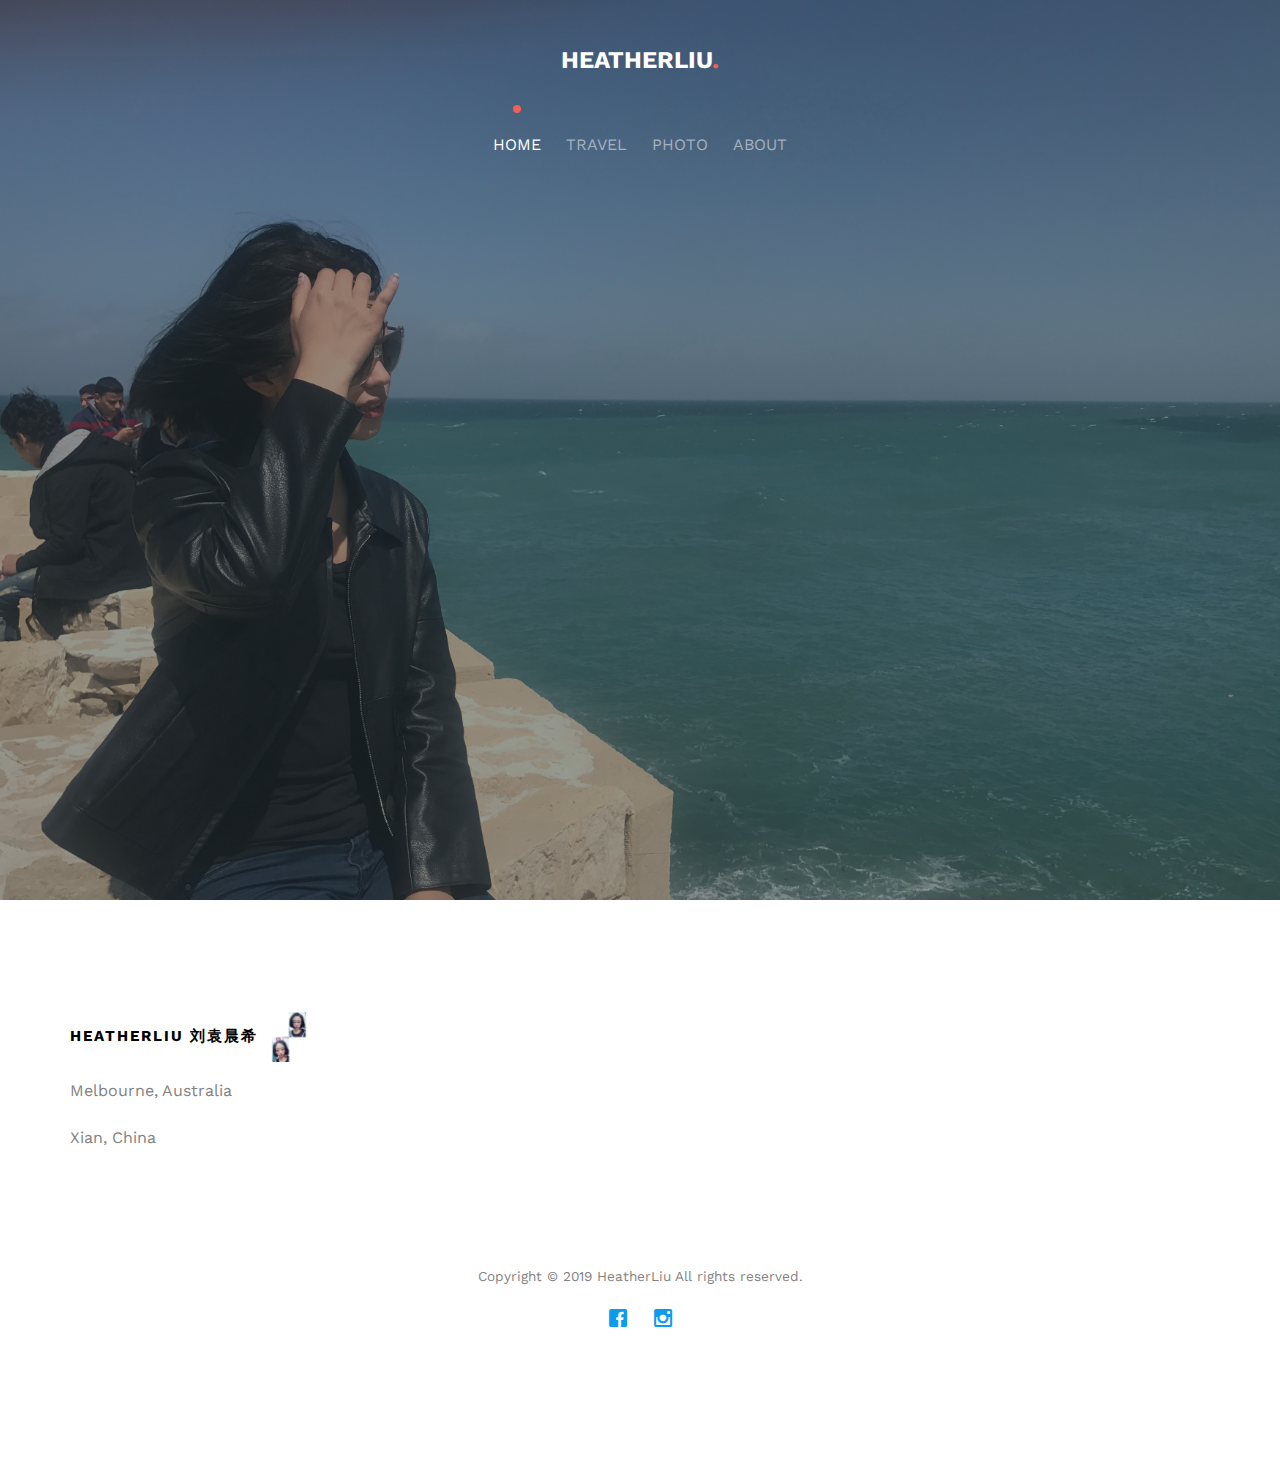
<file: index.html>
<!DOCTYPE HTML>
<html>
	<head>
	<meta charset="utf-8">
	<meta http-equiv="X-UA-Compatible" content="IE=edge">
	<title></title>
	<meta name="viewport" content="width=device-width, initial-scale=1">
	<meta name="description" content="" />
	<meta name="keywords" content="" />
	<meta name="author" content="" />
	
	

  	<!-- Facebook and Twitter integration -->
	<meta property="og:title" content=""/>
	<meta property="og:image" content=""/>
	<meta property="og:url" content=""/>
	<meta property="og:site_name" content=""/>
	<meta property="og:description" content=""/>
	<meta name="twitter:title" content="" />
	<meta name="twitter:image" content="" />
	<meta name="twitter:url" content="" />
	<meta name="twitter:card" content="" />

	<link href='https://fonts.googleapis.com/css?family=Work+Sans:400,300,600,400italic,700' rel='stylesheet' type='text/css'>
	
	<!-- Animate.css -->
	<link rel="stylesheet" href="css/animate.css">
	<!-- Icomoon Icon Fonts-->
	<link rel="stylesheet" href="css/icomoon.css">
	<!-- Bootstrap  -->
	<link rel="stylesheet" href="css/bootstrap.css">

	<!-- Magnific Popup -->
	<link rel="stylesheet" href="css/magnific-popup.css">

	<!-- Theme style  -->
	<link rel="stylesheet" href="css/style.css">

	<!-- Modernizr JS -->
	<script src="js/modernizr-2.6.2.min.js"></script>
	<!-- FOR IE9 below -->
	<!--[if lt IE 9]>
	<script src="js/respond.min.js"></script>
	<![endif]-->

	</head>
	<body>
		
	<div class="fh5co-loader"></div>
	
	<div id="page">
	<nav class="fh5co-nav" role="navigation">
		<div class="container">
			<div class="row">
				<div class="col-xs-12 text-center">
					<div id="fh5co-logo"><a href="index.html">heatherliu<span>.</span></a></div>
				</div>
				<div class="col-xs-12 text-center menu-1">
					<ul>
						<li class="active"><a href="index.html">Home</a></li>
						<li class="has-dropdown">
							<a href="travel.html">Travel</a>
							<ul class="dropdown">
								<li><a href="#">Comming Soon</a></li>
								<!-- Comming soon 
									<li><a href="#">egypt</a></li>
									<li><a href="#">singapore</a></li>
									<li><a href="#">malaysia</a></li>
									<li><a href="#">switzerland</a></li>
									<li><a href="#">...</a></li> 
								-->
							</ul>
						</li>
						<li><a href="photo.html">Photo</a></li>
						<li><a href="about.html">About</a></li>
					</ul>
				</div>
			</div>
			
		</div>
	</nav>

	<header id="fh5co-header" class="fh5co-cover" role="banner" style="background-image:url(img_bg_2.jpg);">
		<div class="overlay">
		<div class="container">
			<div class="row">
				<div class="col-md-12 col-md-offset-0 text-right">
					<div class="display-t">
						<div class="display-tc animate-box" data-animate-effect="fadeInUp">
							<h2>It is croweded everywhere,</h2>
							<h1 class="mb30">Find your own cheers.</h1>
							
						</div>
					</div>
				</div>
			</div>
		</div>
	</header>			


	<footer id="fh5co-footer" role="contentinfo">
		<div class="container">
			<div class="row row-pb-md">
				<div class="col-md-4 fh5co-widget ">
					<h3>heatherliu 刘袁晨希 <img src="dp_1.jpg" alt="dp" width="50" height="50"></h3>
					<p>Melbourne, Australia</p>
					<p>Xian, China</p>
				</div>

			</div>

			<div class="row copyright">
				<div class="col-md-12 text-center">
					<p>
						<small class="block">Copyright &copy; 2019 HeatherLiu All rights reserved.</small> 
					</p>
					<p>
						<ul class="fh5co-social-icons">
							<!-- <li><a href="#"><i class="icon-weibo"></i></a></li> -->
							<li><a href="https://www.facebook.com/liu.yuanchenxi"><i class="icon-facebook"></i></a></li>
							<li><a href="https://www.instagram.com/heather.liuy/"><i class="icon-instagram"></i></a></li>
						</ul>
					</p>
				</div>
			</div>

		</div>
	</footer>
	</div>

	<div class="gototop js-top">
		<a href="#" class="js-gotop"><i class="icon-arrow-up"></i></a>
	</div>
	
	<!-- jQuery -->
	<script src="js/jquery.min.js"></script>
	<!-- jQuery Easing -->
	<script src="js/jquery.easing.1.3.js"></script>
	<!-- Bootstrap -->
	<script src="js/bootstrap.min.js"></script>
	<!-- Waypoints -->
	<script src="js/jquery.waypoints.min.js"></script>
	<!-- countTo -->
	<script src="js/jquery.countTo.js"></script>
	<!-- Magnific Popup -->
	<script src="js/jquery.magnific-popup.min.js"></script>
	<script src="js/magnific-popup-options.js"></script>
	<!-- Main -->
	<script src="js/main.js"></script>

	</body>
</html>
</file>
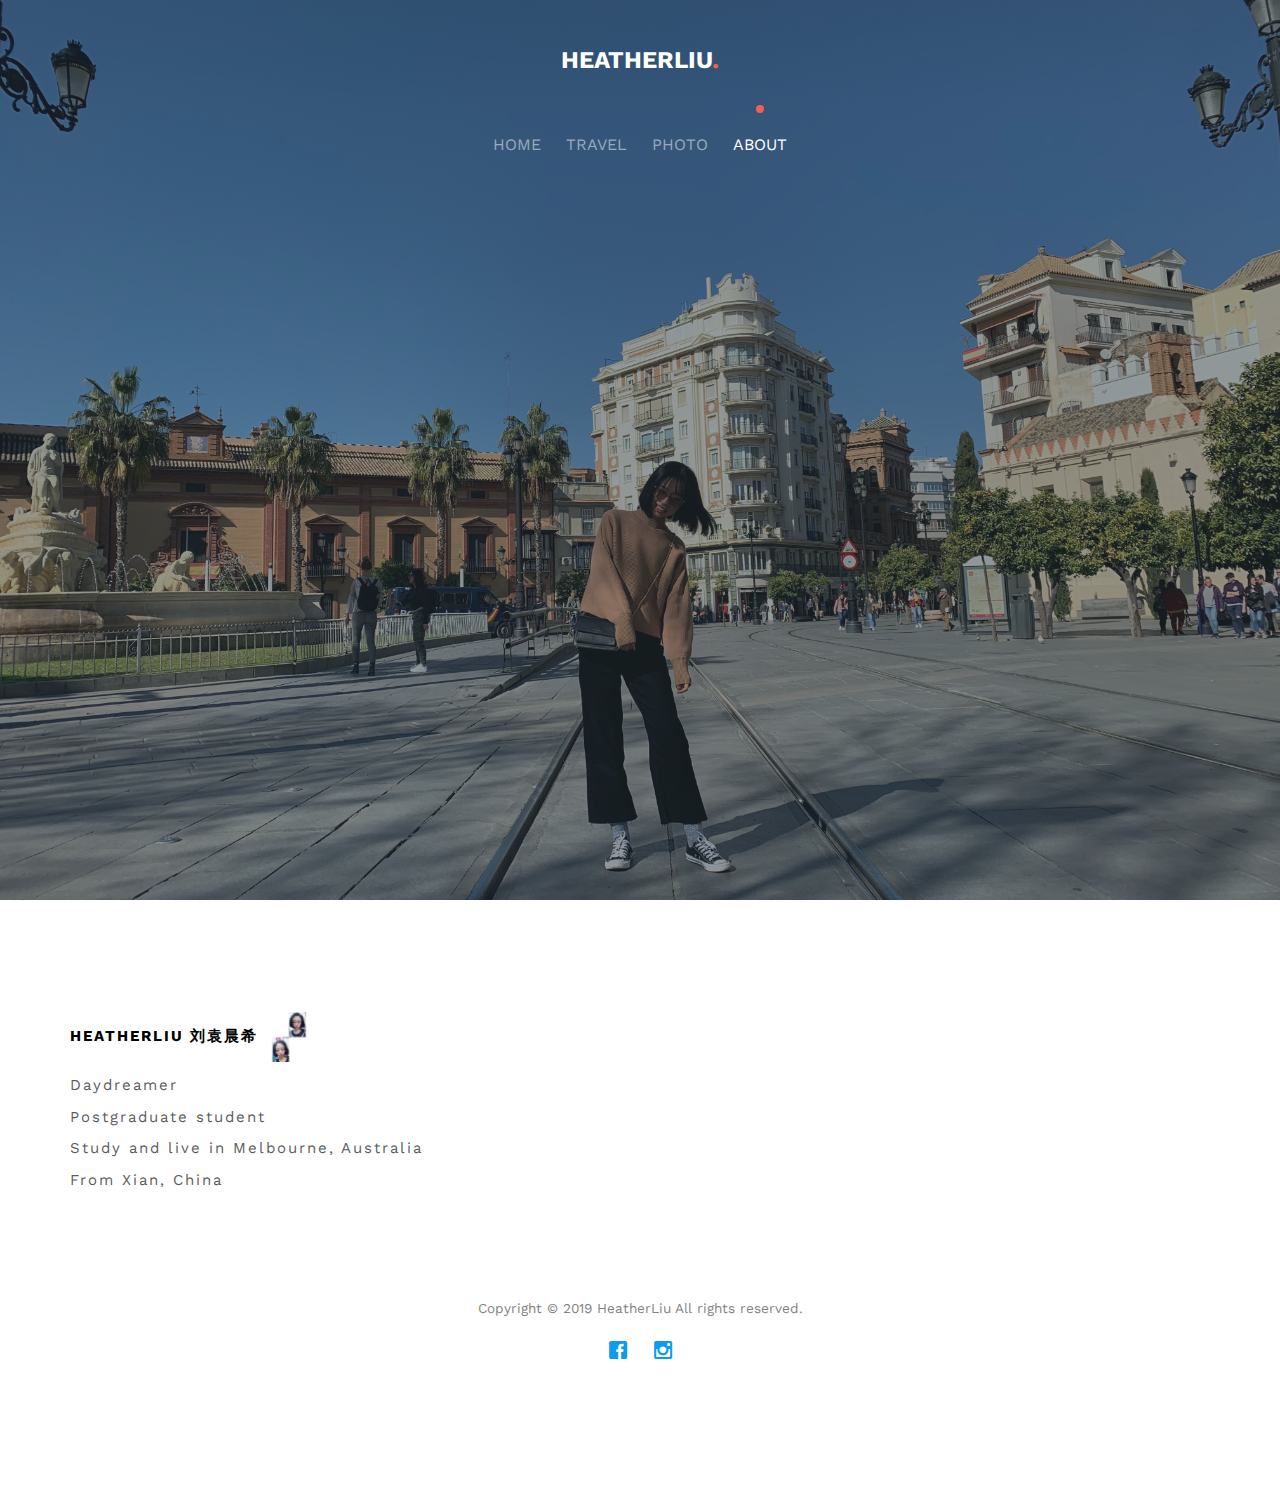
<file: about.html>
<!DOCTYPE HTML>
<html>
	<head>
	<meta charset="utf-8">
	<meta http-equiv="X-UA-Compatible" content="IE=edge">
	<title></title>
	<meta name="viewport" content="width=device-width, initial-scale=1">
	<meta name="description" content="" />
	<meta name="keywords" content="" />
	<meta name="author" content="" />
	
	

  	<!-- Facebook and Twitter integration -->
	<meta property="og:title" content=""/>
	<meta property="og:image" content=""/>
	<meta property="og:url" content=""/>
	<meta property="og:site_name" content=""/>
	<meta property="og:description" content=""/>
	<meta name="twitter:title" content="" />
	<meta name="twitter:image" content="" />
	<meta name="twitter:url" content="" />
	<meta name="twitter:card" content="" />

	<link href='https://fonts.googleapis.com/css?family=Work+Sans:400,300,600,400italic,700' rel='stylesheet' type='text/css'>
	
	<!-- Animate.css -->
	<link rel="stylesheet" href="css/animate.css">
	<!-- Icomoon Icon Fonts-->
	<link rel="stylesheet" href="css/icomoon.css">
	<!-- Bootstrap  -->
	<link rel="stylesheet" href="css/bootstrap.css">

	<!-- Magnific Popup -->
	<link rel="stylesheet" href="css/magnific-popup.css">

	<!-- Theme style  -->
	<link rel="stylesheet" href="css/style.css">

	<!-- Modernizr JS -->
	<script src="js/modernizr-2.6.2.min.js"></script>
	<!-- FOR IE9 below -->
	<!--[if lt IE 9]>
	<script src="js/respond.min.js"></script>
	<![endif]-->

	</head>
	<body>
		
	<div class="fh5co-loader"></div>
	
	<div id="page">
	<nav class="fh5co-nav" role="navigation">
		<div class="container">
			<div class="row">
				<div class="col-xs-12 text-center">
					<div id="fh5co-logo"><a href="index.html">heatherliu<span>.</span></a></div>
				</div>
				<div class="col-xs-12 text-center menu-1">
					<ul>
						<li><a href="index.html">Home</a></li>
						<li class="has-dropdown">
							<a href="travel.html">Travel</a>
							<ul class="dropdown">
								<li><a href="#">Comming Soon</a></li>
								<!-- Comming soon 
									<li><a href="#">egypt</a></li>
									<li><a href="#">singapore</a></li>
									<li><a href="#">malaysia</a></li>
									<li><a href="#">switzerland</a></li>
									<li><a href="#">...</a></li> 
								-->
							</ul>
						</li>
						<li><a href="photo.html">Photo</a></li>
						<li class="active"><a href="about.html">About</a></li>
					</ul>
				</div>
			</div>
			
		</div>
	</nav>

	<header id="fh5co-header" class="fh5co-cover" role="banner" style="background-image:url(images/img_bg_1.jpg);">
		<div class="overlay"></div>
		<div class="container">
			<div class="row">
				<div class="col-md-12 col-md-offset-0 text-center">
					<div class="display-t">
						<div class="display-tc animate-box" data-animate-effect="fadeInUp">
							<!-- <h1 class="mb30">About me</h1> -->
							<h2>Not all those who wander are lost</h2>
						</div>
					</div>
				</div>
			</div>
		</div>
	</header>

	<footer id="fh5co-footer" role="contentinfo">
		<div class="container">
			<div class="row row-pb-md">
				<div class="col-md-8 fh5co-widget ">
					<h3>heatherliu 刘袁晨希 <img src="dp_1.jpg" alt="dp" width="50" height="50"></h3>
					<h4>Daydreamer</h4>
					<h4>Postgraduate student</h4>
					<h4>Study and live in Melbourne, Australia</h4>
					<h4>From Xian, China</h4>
				</div>

			</div>

			<div class="row copyright">
				<div class="col-md-12 text-center">
					<p>
						<small class="block">Copyright &copy; 2019 HeatherLiu All rights reserved.</small> 
					</p>
					<p>
						<ul class="fh5co-social-icons">
							<!-- <li><a href="#"><i class="icon-weibo"></i></a></li> -->
							<li><a href="https://www.facebook.com/liu.yuanchenxi"><i class="icon-facebook"></i></a></li>
							<li><a href="https://www.instagram.com/heather.liuy/"><i class="icon-instagram"></i></a></li>
						</ul>
					</p>
				</div>
			</div>

		</div>
	</footer>
	</div>

	<div class="gototop js-top">
		<a href="#" class="js-gotop"><i class="icon-arrow-up"></i></a>
	</div>
	
	<!-- jQuery -->
	<script src="js/jquery.min.js"></script>
	<!-- jQuery Easing -->
	<script src="js/jquery.easing.1.3.js"></script>
	<!-- Bootstrap -->
	<script src="js/bootstrap.min.js"></script>
	<!-- Waypoints -->
	<script src="js/jquery.waypoints.min.js"></script>
	<!-- countTo -->
	<script src="js/jquery.countTo.js"></script>
	<!-- Magnific Popup -->
	<script src="js/jquery.magnific-popup.min.js"></script>
	<script src="js/magnific-popup-options.js"></script>
	<!-- Main -->
	<script src="js/main.js"></script>

	</body>
</html>
</file>
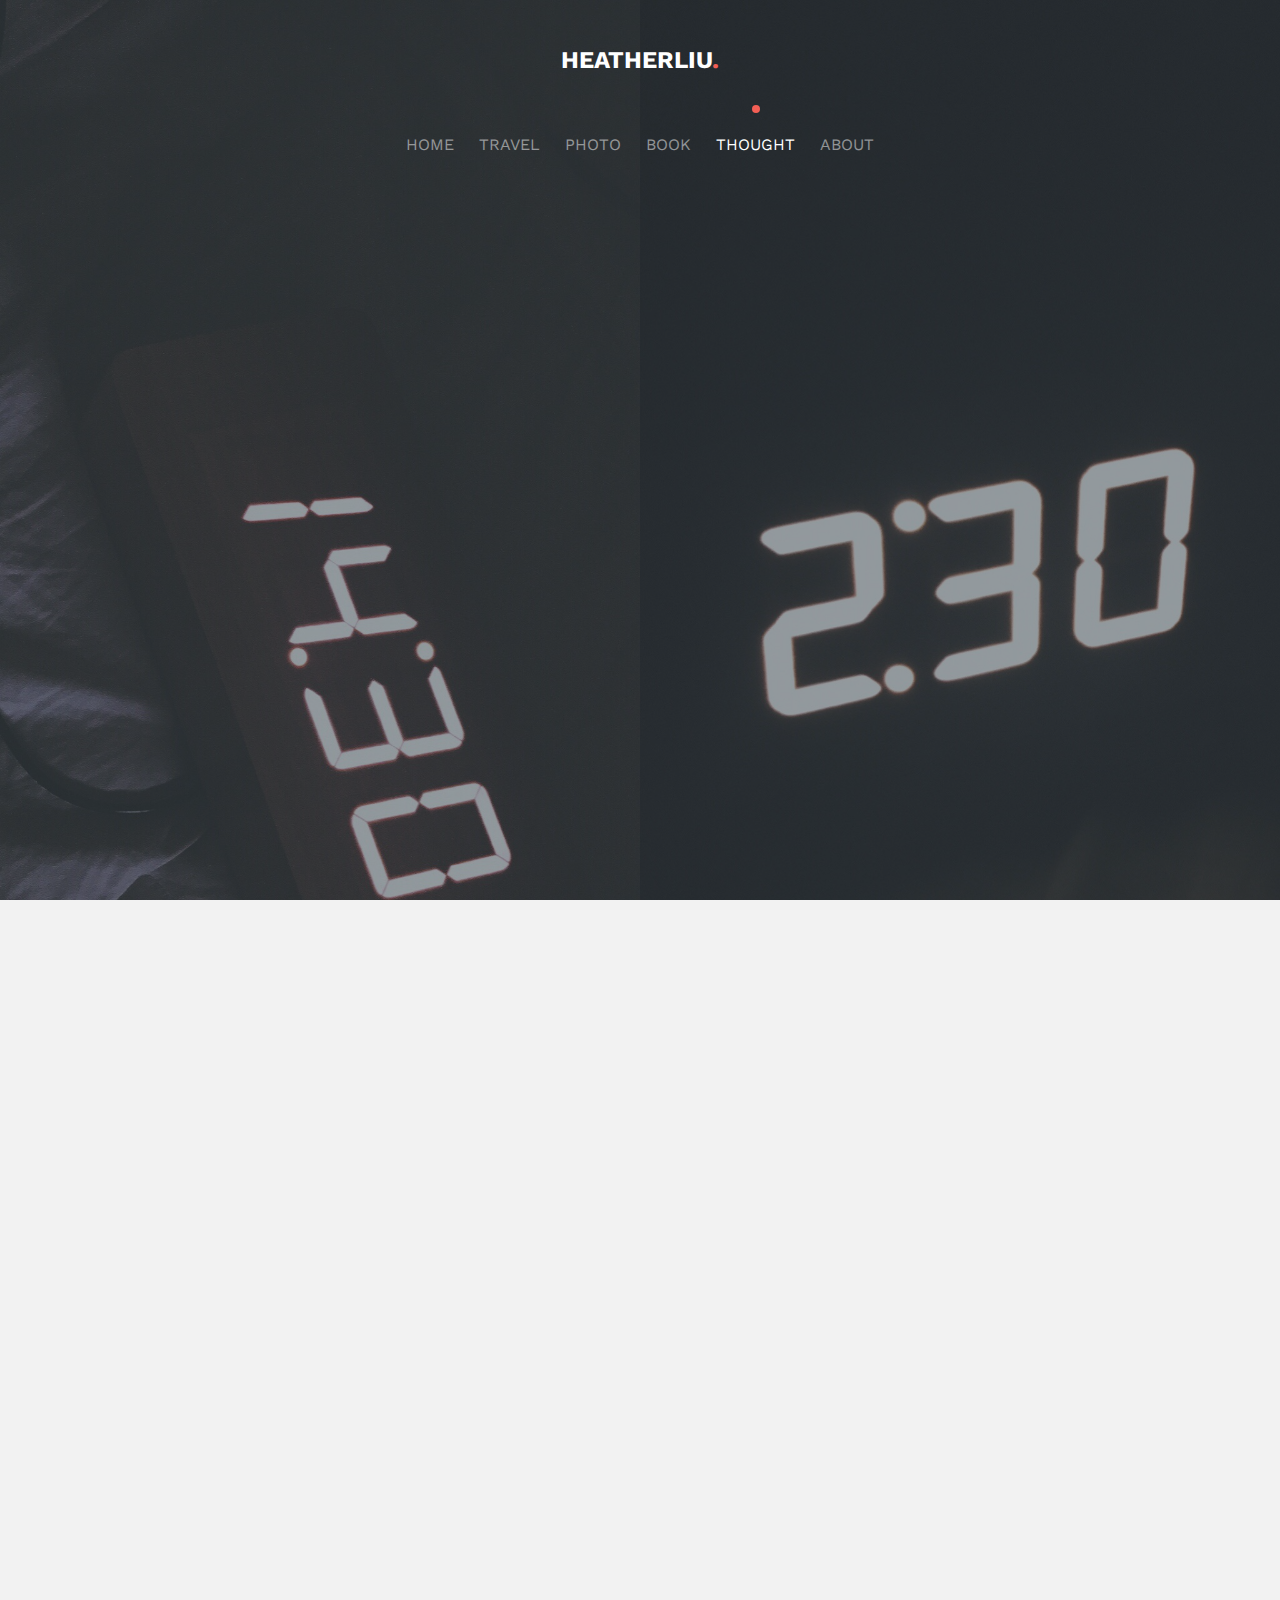
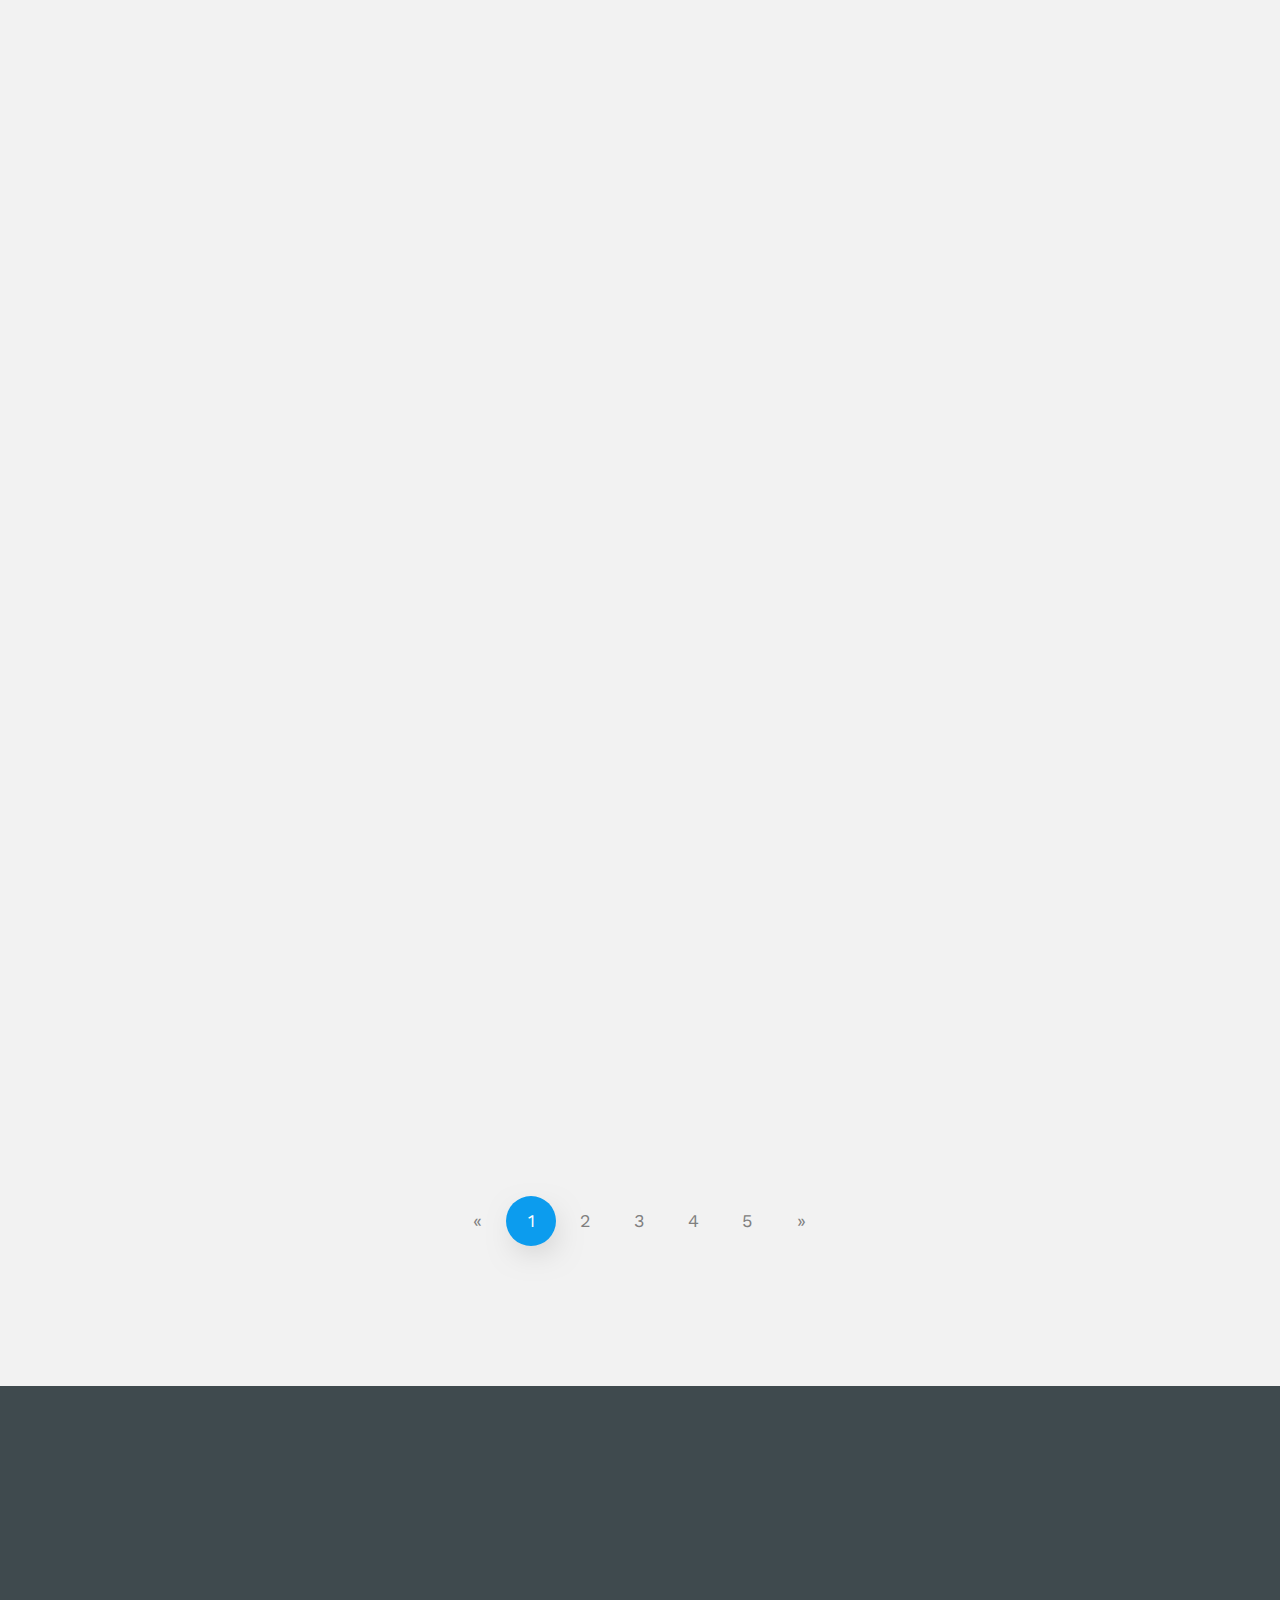
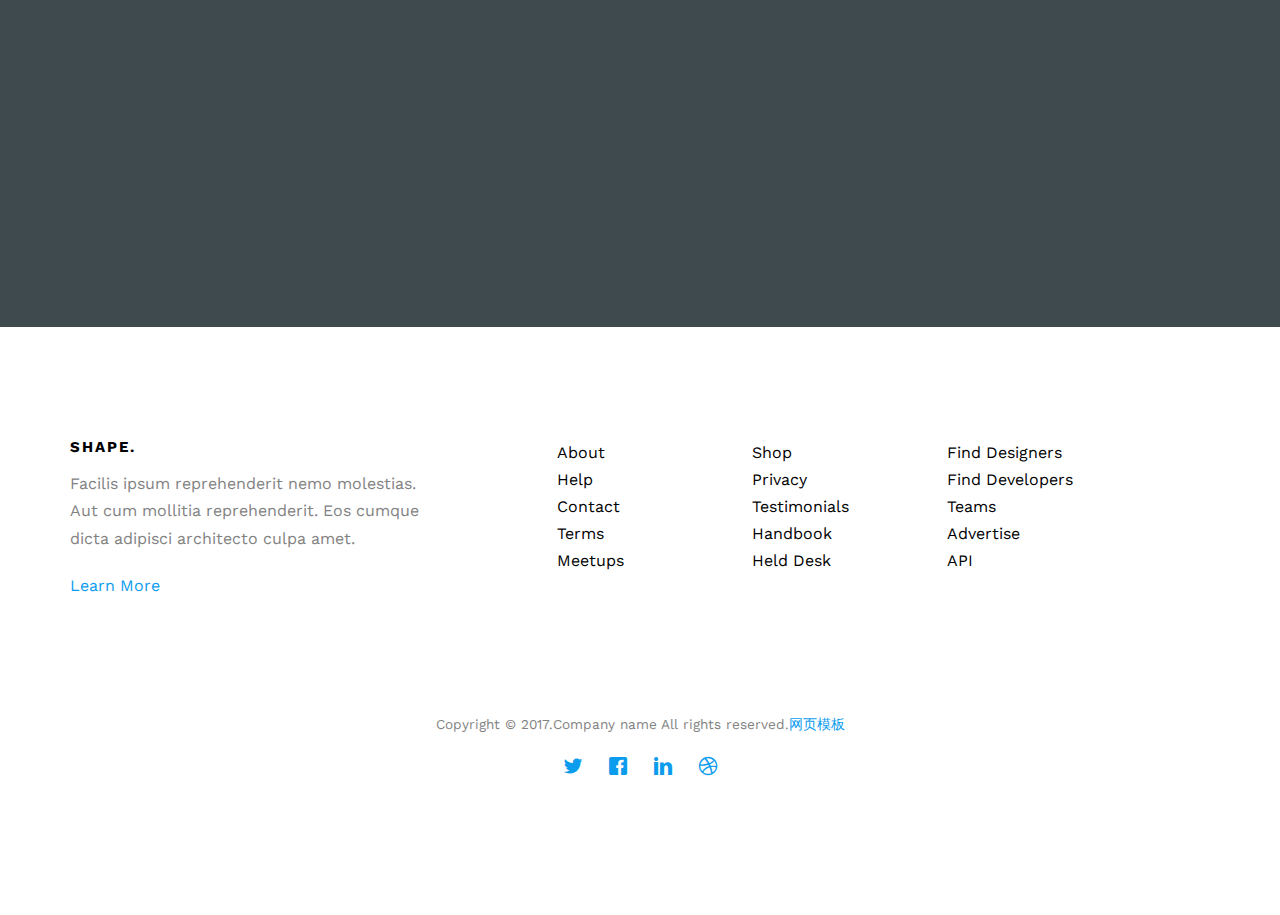
<file: blog.html>
<!DOCTYPE HTML>
<html>
	<head>
	<meta charset="utf-8">
	<meta http-equiv="X-UA-Compatible" content="IE=edge">
	<title></title>
	<meta name="viewport" content="width=device-width, initial-scale=1">
	<meta name="description" content="" />
	<meta name="keywords" content="" />
	<meta name="author" content="" />
	
	

  	<!-- Facebook and Twitter integration -->
	<meta property="og:title" content=""/>
	<meta property="og:image" content=""/>
	<meta property="og:url" content=""/>
	<meta property="og:site_name" content=""/>
	<meta property="og:description" content=""/>
	<meta name="twitter:title" content="" />
	<meta name="twitter:image" content="" />
	<meta name="twitter:url" content="" />
	<meta name="twitter:card" content="" />

	<link href='https://fonts.googleapis.com/css?family=Work+Sans:400,300,600,400italic,700' rel='stylesheet' type='text/css'>
	
	<!-- Animate.css -->
	<link rel="stylesheet" href="css/animate.css">
	<!-- Icomoon Icon Fonts-->
	<link rel="stylesheet" href="css/icomoon.css">
	<!-- Bootstrap  -->
	<link rel="stylesheet" href="css/bootstrap.css">

	<!-- Magnific Popup -->
	<link rel="stylesheet" href="css/magnific-popup.css">

	<!-- Theme style  -->
	<link rel="stylesheet" href="css/style.css">

	<!-- Modernizr JS -->
	<script src="js/modernizr-2.6.2.min.js"></script>
	<!-- FOR IE9 below -->
	<!--[if lt IE 9]>
	<script src="js/respond.min.js"></script>
	<![endif]-->

	</head>
	<body>
		
	<div class="fh5co-loader"></div>
	
	<div id="page">
	<nav class="fh5co-nav" role="navigation">
		<div class="container">
			<div class="row">
				<div class="col-xs-12 text-center">
					<div id="fh5co-logo"><a href="index.html">heatherliu<span>.</span></a></div>
				</div>
				<div class="col-xs-12 text-center menu-1">
					<ul>
						<li><a href="index.html">Home</a></li>
						<li class="has-dropdown">
							<a href="services.html">travel</a>
							<ul class="dropdown">
								<li><a href="#">egypt</a></li>
								<li><a href="#">singpore</a></li>
								<li><a href="#">malaysia</a></li>
								<li><a href="#">switzerland</a></li>
							</ul>
						</li>

						<li><a href="work.html">photo</a></li>
						<li><a href="about.html">book</a></li>
						<li class="active"><a href="blog.html">thought</a></li>
						<li><a href="contact.html">about</a></li>
					</ul>
				</div>
			</div>
			
		</div>
	</nav>

	<header id="fh5co-header" class="fh5co-cover" role="banner" style="background-image:url(img_14.jpg);">
		<div class="overlay"></div>
		<div class="container">
			<div class="row">
				<div class="col-md-12 col-md-offset-0 text-center">
					<div class="display-t">
						<div class="display-tc animate-box" data-animate-effect="fadeInUp">
							<h1 class="mb30">废话 没有营养</h1>
						</div>
					</div>
				</div>
			</div>
		</div>
	</header>

	

	<div id="fh5co-blog" class="fh5co-bg-section">
		<div class="container">
			<div class="row animate-box row-pb-md" data-animate-effect="fadeInUp">
				<div class="col-md-8 col-md-offset-2 text-center fh5co-heading">
					<span>Thoughts &amp; Ideas</span>
					<h2>废话集 随便说说</h2>
					<p>日常开的脑洞 不定时产出的负能量 想太多</p>
				</div>
			</div>
			<div class="row">
				<div class="col-md-4 col-sm-4 animate-box" data-animate-effect="fadeInUp">
					<div class="fh5co-post">
						<span class="fh5co-date">Jul. 5th</span>
						<h3><a href="#">可能是好兆头</a></h3>
						<p>在去开罗前半个月认识了同在西中读过的朋友 然后在埃及的日子过得风生水起 在去猫本前十天的今天 在赛高的洗手间 也能认识在猫本读高中刚回国 我们还曾读同一初中读过的妹子.</p>
						<p class="author"><img src="dp_1.jpg" alt="Free HTML5 Bootstrap Template by "> <cite> Liu.</cite></p>
					</div>
				</div>
				<div class="col-md-4 col-sm-4 animate-box" data-animate-effect="fadeInUp">
					<div class="fh5co-post">
						<span class="fh5co-date">Jul. 2rd</span>
						<h3><a href="#">什么已经是七月了吗</a></h3>
						<p>大姨妈来临前的恐慌 距离滚蛋不到两周 住宿没定 full offer没到 课也不能选.</p>
						<p class="author"><img src="dp_1.jpg" alt="Free HTML5 Bootstrap Template by "> <cite> Liu.</cite></p>
					</div>
				</div>
				
				<div class="col-md-4 col-sm-4 animate-box" data-animate-effect="fadeInUp">
					<div class="fh5co-post">
						<span class="fh5co-date">Sep. 24th</span>
						<h3><a href="#">Web Design for the Future</a></h3>
						<p>Facilis ipsum reprehenderit nemo molestias. Aut cum mollitia reprehenderit. Eos cumque dicta adipisci architecto culpa amet.</p>
						<p class="author"><img src="images/person1.jpg" alt="Free HTML5 Bootstrap Template by "> <cite> Mike Adam</cite></p>
					</div>
				</div>

				<div class="col-md-4 col-sm-4 animate-box" data-animate-effect="fadeInUp">
					<div class="fh5co-post">
						<span class="fh5co-date">Sep. 12th</span>
						<h3><a href="#">Web Design for the Future</a></h3>
						<p>Facilis ipsum reprehenderit nemo molestias. Aut cum mollitia reprehenderit. Eos cumque dicta adipisci architecto culpa amet.</p>
						<p class="author"><img src="images/person1.jpg" alt="Free HTML5 Bootstrap Template by "> <cite> Mike Adam</cite></p>
					</div>
				</div>
				<div class="col-md-4 col-sm-4 animate-box" data-animate-effect="fadeInUp">
					<div class="fh5co-post">
						<span class="fh5co-date">Sep. 23rd</span>
						<h3><a href="#">Web Design for the Future</a></h3>
						<p>Facilis ipsum reprehenderit nemo molestias. Aut cum mollitia reprehenderit. Eos cumque dicta adipisci architecto culpa amet.</p>
						<p class="author"><img src="images/person1.jpg" alt="Free HTML5 Bootstrap Template by "> <cite> Mike Adam</cite></p>
					</div>
				</div>
				<div class="col-md-4 col-sm-4 animate-box" data-animate-effect="fadeInUp">
					<div class="fh5co-post">
						<span class="fh5co-date">Sep. 24th</span>
						<h3><a href="#">Web Design for the Future</a></h3>
						<p>Facilis ipsum reprehenderit nemo molestias. Aut cum mollitia reprehenderit. Eos cumque dicta adipisci architecto culpa amet.</p>
						<p class="author"><img src="images/person1.jpg" alt="Free HTML5 Bootstrap Template by "> <cite> Mike Adam</cite></p>
					</div>
				</div>


				<div class="col-md-4 col-sm-4 animate-box" data-animate-effect="fadeInUp">
					<div class="fh5co-post">
						<span class="fh5co-date">Sep. 12th</span>
						<h3><a href="#">Web Design for the Future</a></h3>
						<p>Facilis ipsum reprehenderit nemo molestias. Aut cum mollitia reprehenderit. Eos cumque dicta adipisci architecto culpa amet.</p>
						<p class="author"><img src="images/person1.jpg" alt="Free HTML5 Bootstrap Template by "> <cite> Mike Adam</cite></p>
					</div>
				</div>
				<div class="col-md-4 col-sm-4 animate-box" data-animate-effect="fadeInUp">
					<div class="fh5co-post">
						<span class="fh5co-date">Sep. 23rd</span>
						<h3><a href="#">Web Design for the Future</a></h3>
						<p>Facilis ipsum reprehenderit nemo molestias. Aut cum mollitia reprehenderit. Eos cumque dicta adipisci architecto culpa amet.</p>
						<p class="author"><img src="images/person1.jpg" alt="Free HTML5 Bootstrap Template by "> <cite> Mike Adam</cite></p>
					</div>
				</div>
				<div class="col-md-4 col-sm-4 animate-box" data-animate-effect="fadeInUp">
					<div class="fh5co-post">
						<span class="fh5co-date">Sep. 24th</span>
						<h3><a href="#">Web Design for the Future</a></h3>
						<p>Facilis ipsum reprehenderit nemo molestias. Aut cum mollitia reprehenderit. Eos cumque dicta adipisci architecto culpa amet.</p>
						<p class="author"><img src="images/person1.jpg" alt="Free HTML5 Bootstrap Template by "> <cite> Mike Adam</cite></p>
					</div>
				</div>

				<div class="col-md-12 text-center">
					<nav aria-label="Page navigation">
					  <ul class="pagination">
					    <li>
					      <a href="#" aria-label="Previous">
					        <span aria-hidden="true">&laquo;</span>
					      </a>
					    </li>
					    <li class="active"><a href="#">1</a></li>
					    <li><a href="#">2</a></li>
					    <li><a href="#">3</a></li>
					    <li><a href="#">4</a></li>
					    <li><a href="#">5</a></li>
					    <li>
					      <a href="#" aria-label="Next">
					        <span aria-hidden="true">&raquo;</span>
					      </a>
					    </li>
					  </ul>
					</nav>
				</div>
			</div>
		</div>
	</div>
	
	

	
	<div id="fh5co-started">
		<div class="container">
			<div class="row animate-box">
				<div class="col-md-8 col-md-offset-2 text-center fh5co-heading">
					<span>Let's work together</span>
					<h2>Start Your Project</h2>
					<p>Dignissimos asperiores vitae velit veniam totam fuga molestias accusamus alias autem provident. Odit ab aliquam dolor eius.</p>
					<p><button type="submit" class="btn btn-default">Get In Touch</button></p>
				</div>
			</div>
		</div>
	</div>

	<footer id="fh5co-footer" role="contentinfo">
		<div class="container">
			<div class="row row-pb-md">
				<div class="col-md-4 fh5co-widget ">
					<h3>Shape.</h3>
					<p>Facilis ipsum reprehenderit nemo molestias. Aut cum mollitia reprehenderit. Eos cumque dicta adipisci architecto culpa amet.</p>
					<p><a href="#">Learn More</a></p>
				</div>
				<div class="col-md-2 col-sm-4 col-xs-6 col-md-push-1 ">
					<ul class="fh5co-footer-links">
						<li><a href="#">About</a></li>
						<li><a href="#">Help</a></li>
						<li><a href="#">Contact</a></li>
						<li><a href="#">Terms</a></li>
						<li><a href="#">Meetups</a></li>
					</ul>
				</div>

				<div class="col-md-2 col-sm-4 col-xs-6 col-md-push-1 ">
					<ul class="fh5co-footer-links">
						<li><a href="#">Shop</a></li>
						<li><a href="#">Privacy</a></li>
						<li><a href="#">Testimonials</a></li>
						<li><a href="#">Handbook</a></li>
						<li><a href="#">Held Desk</a></li>
					</ul>
				</div>

				<div class="col-md-2 col-sm-4 col-xs-6 col-md-push-1 ">
					<ul class="fh5co-footer-links">
						<li><a href="#">Find Designers</a></li>
						<li><a href="#">Find Developers</a></li>
						<li><a href="#">Teams</a></li>
						<li><a href="#">Advertise</a></li>
						<li><a href="#">API</a></li>
					</ul>
				</div>
			</div>

			<div class="row copyright">
				<div class="col-md-12 text-center">
					<p>
						<small class="block">Copyright &copy; 2017.Company name All rights reserved.<a target="_blank" href="http://www.17sucai.com/">&#x7F51;&#x9875;&#x6A21;&#x677F;</a></small> 
					</p>
					<p>
						<ul class="fh5co-social-icons">
							<li><a href="#"><i class="icon-twitter"></i></a></li>
							<li><a href="#"><i class="icon-facebook"></i></a></li>
							<li><a href="#"><i class="icon-linkedin"></i></a></li>
							<li><a href="#"><i class="icon-dribbble"></i></a></li>
						</ul>
					</p>
				</div>
			</div>

		</div>
	</footer>
	</div>

	<div class="gototop js-top">
		<a href="#" class="js-gotop"><i class="icon-arrow-up"></i></a>
	</div>
	
	<!-- jQuery -->
	<script src="js/jquery.min.js"></script>
	<!-- jQuery Easing -->
	<script src="js/jquery.easing.1.3.js"></script>
	<!-- Bootstrap -->
	<script src="js/bootstrap.min.js"></script>
	<!-- Waypoints -->
	<script src="js/jquery.waypoints.min.js"></script>
	<!-- countTo -->
	<script src="js/jquery.countTo.js"></script>
	<!-- Magnific Popup -->
	<script src="js/jquery.magnific-popup.min.js"></script>
	<script src="js/magnific-popup-options.js"></script>
	<!-- Main -->
	<script src="js/main.js"></script>

	</body>
</html>
</file>
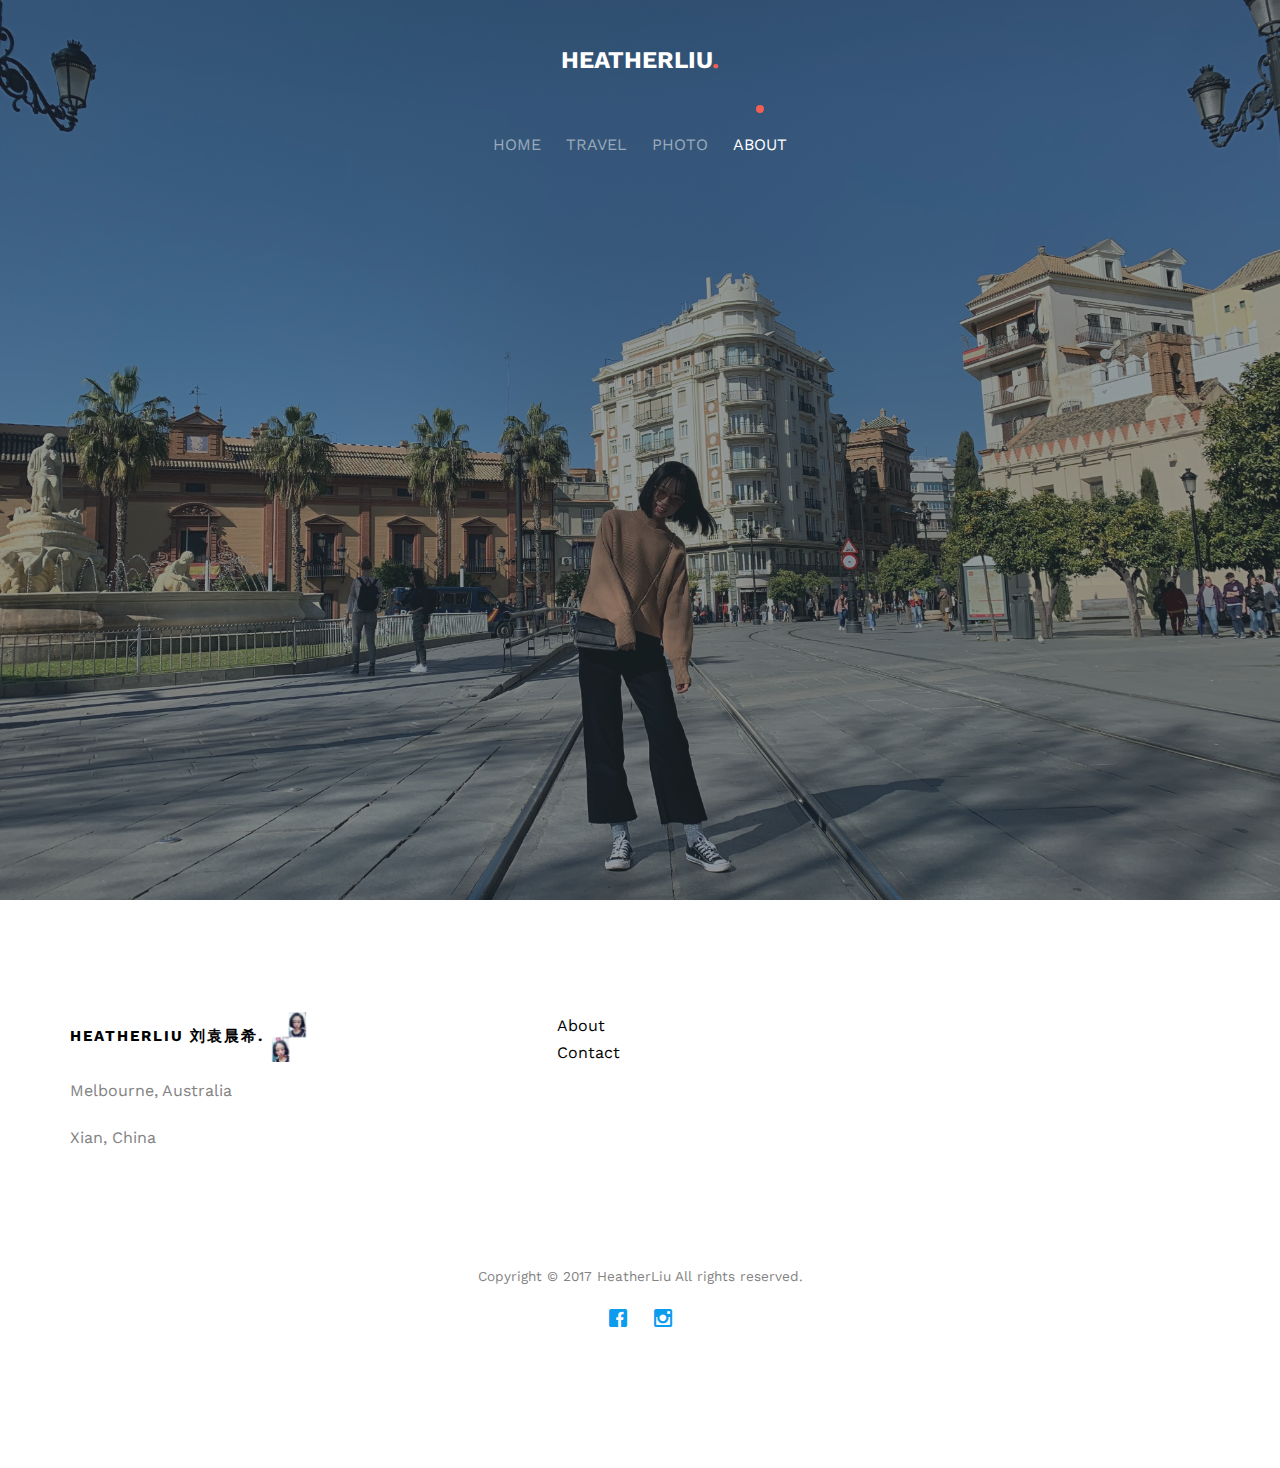
<file: contact.html>
<!DOCTYPE HTML>
<html>
	<head>
	<meta charset="utf-8">
	<meta http-equiv="X-UA-Compatible" content="IE=edge">
	<title></title>
	<meta name="viewport" content="width=device-width, initial-scale=1">
	<meta name="description" content="" />
	<meta name="keywords" content="" />
	<meta name="author" content="" />
	
	

  	<!-- Facebook and Twitter integration -->
	<meta property="og:title" content=""/>
	<meta property="og:image" content=""/>
	<meta property="og:url" content=""/>
	<meta property="og:site_name" content=""/>
	<meta property="og:description" content=""/>
	<meta name="twitter:title" content="" />
	<meta name="twitter:image" content="" />
	<meta name="twitter:url" content="" />
	<meta name="twitter:card" content="" />

	<link href='https://fonts.googleapis.com/css?family=Work+Sans:400,300,600,400italic,700' rel='stylesheet' type='text/css'>
	
	<!-- Animate.css -->
	<link rel="stylesheet" href="css/animate.css">
	<!-- Icomoon Icon Fonts-->
	<link rel="stylesheet" href="css/icomoon.css">
	<!-- Bootstrap  -->
	<link rel="stylesheet" href="css/bootstrap.css">

	<!-- Magnific Popup -->
	<link rel="stylesheet" href="css/magnific-popup.css">

	<!-- Theme style  -->
	<link rel="stylesheet" href="css/style.css">

	<!-- Modernizr JS -->
	<script src="js/modernizr-2.6.2.min.js"></script>
	<!-- FOR IE9 below -->
	<!--[if lt IE 9]>
	<script src="js/respond.min.js"></script>
	<![endif]-->

	</head>
	<body>
		
	<div class="fh5co-loader"></div>
	
	<div id="page">
	<nav class="fh5co-nav" role="navigation">
		<div class="container">
			<div class="row">
				<div class="col-xs-12 text-center">
					<div id="fh5co-logo"><a href="index.html">heatherliu<span>.</span></a></div>
				</div>
				<div class="col-xs-12 text-center menu-1">
					<ul>
						<li><a href="index.html">Home</a></li>
						<li class="has-dropdown">
							<a href="services.html">travel</a>
							<ul class="dropdown">
								<li><a href="#">egypt</a></li>
								<li><a href="#">singpore</a></li>
								<li><a href="#">malaysia</a></li>
								<li><a href="#">switzerland</a></li>
								<li><a href="#">...</a></li>
							</ul>
						</li>
						<li><a href="work.html">Photo</a></li>
						<li class="active"><a href="contact.html">About</a></li>
					</ul>
				</div>
			</div>
			
		</div>
	</nav>

	<header id="fh5co-header" class="fh5co-cover" role="banner" style="background-image:url(images/img_bg_1.jpg);">
		<div class="overlay"></div>
		<div class="container">
			<div class="row">
				<div class="col-md-12 col-md-offset-0 text-center">
					<div class="display-t">
						<div class="display-tc animate-box" data-animate-effect="fadeInUp">
							<h1 class="mb30">About me</h1>
						</div>
					</div>
				</div>
			</div>
		</div>
	</header>

	<footer id="fh5co-footer" role="contentinfo">
		<div class="container">
			<div class="row row-pb-md">
				<div class="col-md-4 fh5co-widget ">
					<h3>heatherliu 刘袁晨希.<img src="dp_1.jpg" alt="dp" width="50" height="50"></h3>
					<p>Melbourne, Australia</p>
					<p>Xian, China</p>
				</div>
				<div class="col-md-2 col-sm-4 col-xs-6 col-md-push-1 ">
					<ul class="fh5co-footer-links">
						<li><a href="#">About</a></li>
						<li><a href="#">Contact</a></li>
					</ul>
				</div>

			</div>

			<div class="row copyright">
				<div class="col-md-12 text-center">
					<p>
						<small class="block">Copyright &copy; 2017 HeatherLiu All rights reserved.</small> 
					</p>
					<p>
						<ul class="fh5co-social-icons">
							<!-- <li><a href="#"><i class="icon-weibo"></i></a></li> -->
							<li><a href="https://www.facebook.com/liu.yuanchenxi"><i class="icon-facebook"></i></a></li>
							<li><a href="https://www.instagram.com/heatherliuy/"><i class="icon-instagram"></i></a></li>
						</ul>
					</p>
				</div>
			</div>

		</div>
	</footer>
	</div>

	<div class="gototop js-top">
		<a href="#" class="js-gotop"><i class="icon-arrow-up"></i></a>
	</div>
	
	<!-- jQuery -->
	<script src="js/jquery.min.js"></script>
	<!-- jQuery Easing -->
	<script src="js/jquery.easing.1.3.js"></script>
	<!-- Bootstrap -->
	<script src="js/bootstrap.min.js"></script>
	<!-- Waypoints -->
	<script src="js/jquery.waypoints.min.js"></script>
	<!-- countTo -->
	<script src="js/jquery.countTo.js"></script>
	<!-- Magnific Popup -->
	<script src="js/jquery.magnific-popup.min.js"></script>
	<script src="js/magnific-popup-options.js"></script>
	<!-- Main -->
	<script src="js/main.js"></script>

	</body>
</html>
</file>
<file: css/icomoon.css>
@font-face {
  font-family: 'icomoon';
  src:  url('../fonts/icomoon/icomoon.eot?6iuir');
  src:  url('../fonts/icomoon/icomoon.eot?6iuir#iefix') format('embedded-opentype'),
    url('../fonts/icomoon/icomoon.ttf?6iuir') format('truetype'),
    url('../fonts/icomoon/icomoon.woff?6iuir') format('woff'),
    url('../fonts/icomoon/icomoon.svg?6iuir#icomoon') format('svg');
  font-weight: normal;
  font-style: normal;
}

[class^="icon-"], [class*=" icon-"] {
  /* use !important to prevent issues with browser extensions that change fonts */
  font-family: 'icomoon' !important;
  speak: none;
  font-style: normal;
  font-weight: normal;
  font-variant: normal;
  text-transform: none;
  line-height: 1;

  /* Better Font Rendering =========== */
  -webkit-font-smoothing: antialiased;
  -moz-osx-font-smoothing: grayscale;
}

.icon-eye:before {
  content: "\e000";
}
.icon-paper-clip:before {
  content: "\e001";
}
.icon-mail:before {
  content: "\e002";
}
.icon-toggle:before {
  content: "\e003";
}
.icon-layout:before {
  content: "\e004";
}
.icon-link:before {
  content: "\e005";
}
.icon-bell:before {
  content: "\e006";
}
.icon-lock:before {
  content: "\e007";
}
.icon-unlock:before {
  content: "\e008";
}
.icon-ribbon:before {
  content: "\e009";
}
.icon-image:before {
  content: "\e010";
}
.icon-signal:before {
  content: "\e011";
}
.icon-target:before {
  content: "\e012";
}
.icon-clipboard:before {
  content: "\e013";
}
.icon-clock:before {
  content: "\e014";
}
.icon-watch:before {
  content: "\e015";
}
.icon-air-play:before {
  content: "\e016";
}
.icon-camera:before {
  content: "\e017";
}
.icon-video:before {
  content: "\e018";
}
.icon-disc:before {
  content: "\e019";
}
.icon-printer:before {
  content: "\e020";
}
.icon-monitor:before {
  content: "\e021";
}
.icon-server:before {
  content: "\e022";
}
.icon-cog:before {
  content: "\e023";
}
.icon-heart:before {
  content: "\e024";
}
.icon-paragraph:before {
  content: "\e025";
}
.icon-align-justify:before {
  content: "\e026";
}
.icon-align-left:before {
  content: "\e027";
}
.icon-align-center:before {
  content: "\e028";
}
.icon-align-right:before {
  content: "\e029";
}
.icon-book:before {
  content: "\e030";
}
.icon-layers:before {
  content: "\e031";
}
.icon-stack:before {
  content: "\e032";
}
.icon-stack-2:before {
  content: "\e033";
}
.icon-paper:before {
  content: "\e034";
}
.icon-paper-stack:before {
  content: "\e035";
}
.icon-search:before {
  content: "\e036";
}
.icon-zoom-in:before {
  content: "\e037";
}
.icon-zoom-out:before {
  content: "\e038";
}
.icon-reply:before {
  content: "\e039";
}
.icon-circle-plus:before {
  content: "\e040";
}
.icon-circle-minus:before {
  content: "\e041";
}
.icon-circle-check:before {
  content: "\e042";
}
.icon-circle-cross:before {
  content: "\e043";
}
.icon-square-plus:before {
  content: "\e044";
}
.icon-square-minus:before {
  content: "\e045";
}
.icon-square-check:before {
  content: "\e046";
}
.icon-square-cross:before {
  content: "\e047";
}
.icon-microphone:before {
  content: "\e048";
}
.icon-record:before {
  content: "\e049";
}
.icon-skip-back:before {
  content: "\e050";
}
.icon-rewind:before {
  content: "\e051";
}
.icon-play:before {
  content: "\e052";
}
.icon-pause:before {
  content: "\e053";
}
.icon-stop:before {
  content: "\e054";
}
.icon-fast-forward:before {
  content: "\e055";
}
.icon-skip-forward:before {
  content: "\e056";
}
.icon-shuffle:before {
  content: "\e057";
}
.icon-repeat:before {
  content: "\e058";
}
.icon-folder:before {
  content: "\e059";
}
.icon-umbrella:before {
  content: "\e060";
}
.icon-moon:before {
  content: "\e061";
}
.icon-thermometer:before {
  content: "\e062";
}
.icon-drop:before {
  content: "\e063";
}
.icon-sun:before {
  content: "\e064";
}
.icon-cloud:before {
  content: "\e065";
}
.icon-cloud-upload:before {
  content: "\e066";
}
.icon-cloud-download:before {
  content: "\e067";
}
.icon-upload:before {
  content: "\e068";
}
.icon-download:before {
  content: "\e069";
}
.icon-location:before {
  content: "\e070";
}
.icon-location-2:before {
  content: "\e071";
}
.icon-map:before {
  content: "\e072";
}
.icon-battery:before {
  content: "\e073";
}
.icon-head:before {
  content: "\e074";
}
.icon-briefcase:before {
  content: "\e075";
}
.icon-speech-bubble:before {
  content: "\e076";
}
.icon-anchor:before {
  content: "\e077";
}
.icon-globe:before {
  content: "\e078";
}
.icon-box:before {
  content: "\e079";
}
.icon-reload:before {
  content: "\e080";
}
.icon-share:before {
  content: "\e081";
}
.icon-marquee:before {
  content: "\e082";
}
.icon-marquee-plus:before {
  content: "\e083";
}
.icon-marquee-minus:before {
  content: "\e084";
}
.icon-tag:before {
  content: "\e085";
}
.icon-power:before {
  content: "\e086";
}
.icon-command:before {
  content: "\e087";
}
.icon-alt:before {
  content: "\e088";
}
.icon-esc:before {
  content: "\e089";
}
.icon-bar-graph:before {
  content: "\e090";
}
.icon-bar-graph-2:before {
  content: "\e091";
}
.icon-pie-graph:before {
  content: "\e092";
}
.icon-star:before {
  content: "\e093";
}
.icon-arrow-left:before {
  content: "\e094";
}
.icon-arrow-right:before {
  content: "\e095";
}
.icon-arrow-up:before {
  content: "\e096";
}
.icon-arrow-down:before {
  content: "\e097";
}
.icon-volume:before {
  content: "\e098";
}
.icon-mute:before {
  content: "\e099";
}
.icon-content-right:before {
  content: "\e100";
}
.icon-content-left:before {
  content: "\e101";
}
.icon-grid:before {
  content: "\e102";
}
.icon-grid-2:before {
  content: "\e103";
}
.icon-columns:before {
  content: "\e104";
}
.icon-loader:before {
  content: "\e105";
}
.icon-bag:before {
  content: "\e106";
}
.icon-ban:before {
  content: "\e107";
}
.icon-flag:before {
  content: "\e108";
}
.icon-trash:before {
  content: "\e109";
}
.icon-expand:before {
  content: "\e110";
}
.icon-contract:before {
  content: "\e111";
}
.icon-maximize:before {
  content: "\e112";
}
.icon-minimize:before {
  content: "\e113";
}
.icon-plus:before {
  content: "\e114";
}
.icon-minus:before {
  content: "\e115";
}
.icon-check:before {
  content: "\e116";
}
.icon-cross:before {
  content: "\e117";
}
.icon-move:before {
  content: "\e118";
}
.icon-delete:before {
  content: "\e119";
}
.icon-menu:before {
  content: "\e120";
}
.icon-archive:before {
  content: "\e121";
}
.icon-inbox:before {
  content: "\e122";
}
.icon-outbox:before {
  content: "\e123";
}
.icon-file:before {
  content: "\e124";
}
.icon-file-add:before {
  content: "\e125";
}
.icon-file-subtract:before {
  content: "\e126";
}
.icon-help:before {
  content: "\e127";
}
.icon-open:before {
  content: "\e128";
}
.icon-ellipsis:before {
  content: "\e129";
}
.icon-add-to-list:before {
  content: "\e900";
}
.icon-classic-computer:before {
  content: "\e901";
}
.icon-controller-fast-backward:before {
  content: "\e902";
}
.icon-creative-commons-attribution:before {
  content: "\e903";
}
.icon-creative-commons-noderivs:before {
  content: "\e904";
}
.icon-creative-commons-noncommercial-eu:before {
  content: "\e905";
}
.icon-creative-commons-noncommercial-us:before {
  content: "\e906";
}
.icon-creative-commons-public-domain:before {
  content: "\e907";
}
.icon-creative-commons-remix:before {
  content: "\e908";
}
.icon-creative-commons-share:before {
  content: "\e909";
}
.icon-creative-commons-sharealike:before {
  content: "\e90a";
}
.icon-creative-commons:before {
  content: "\e90b";
}
.icon-document-landscape:before {
  content: "\e90c";
}
.icon-remove-user:before {
  content: "\e90d";
}
.icon-warning:before {
  content: "\e90e";
}
.icon-arrow-bold-down:before {
  content: "\e90f";
}
.icon-arrow-bold-left:before {
  content: "\e910";
}
.icon-arrow-bold-right:before {
  content: "\e911";
}
.icon-arrow-bold-up:before {
  content: "\e912";
}
.icon-arrow-down2:before {
  content: "\e913";
}
.icon-arrow-left2:before {
  content: "\e914";
}
.icon-arrow-long-down:before {
  content: "\e915";
}
.icon-arrow-long-left:before {
  content: "\e916";
}
.icon-arrow-long-right:before {
  content: "\e917";
}
.icon-arrow-long-up:before {
  content: "\e918";
}
.icon-arrow-right2:before {
  content: "\e919";
}
.icon-arrow-up2:before {
  content: "\e91a";
}
.icon-arrow-with-circle-down:before {
  content: "\e91b";
}
.icon-arrow-with-circle-left:before {
  content: "\e91c";
}
.icon-arrow-with-circle-right:before {
  content: "\e91d";
}
.icon-arrow-with-circle-up:before {
  content: "\e91e";
}
.icon-bookmark:before {
  content: "\e91f";
}
.icon-bookmarks:before {
  content: "\e920";
}
.icon-chevron-down:before {
  content: "\e921";
}
.icon-chevron-left:before {
  content: "\e922";
}
.icon-chevron-right:before {
  content: "\e923";
}
.icon-chevron-small-down:before {
  content: "\e924";
}
.icon-chevron-small-left:before {
  content: "\e925";
}
.icon-chevron-small-right:before {
  content: "\e926";
}
.icon-chevron-small-up:before {
  content: "\e927";
}
.icon-chevron-thin-down:before {
  content: "\e928";
}
.icon-chevron-thin-left:before {
  content: "\e929";
}
.icon-chevron-thin-right:before {
  content: "\e92a";
}
.icon-chevron-thin-up:before {
  content: "\e92b";
}
.icon-chevron-up:before {
  content: "\e92c";
}
.icon-chevron-with-circle-down:before {
  content: "\e92d";
}
.icon-chevron-with-circle-left:before {
  content: "\e92e";
}
.icon-chevron-with-circle-right:before {
  content: "\e92f";
}
.icon-chevron-with-circle-up:before {
  content: "\e930";
}
.icon-cloud2:before {
  content: "\e931";
}
.icon-controller-fast-forward:before {
  content: "\e932";
}
.icon-controller-jump-to-start:before {
  content: "\e933";
}
.icon-controller-next:before {
  content: "\e934";
}
.icon-controller-paus:before {
  content: "\e935";
}
.icon-controller-play:before {
  content: "\e936";
}
.icon-controller-record:before {
  content: "\e937";
}
.icon-controller-stop:before {
  content: "\e938";
}
.icon-controller-volume:before {
  content: "\e939";
}
.icon-dot-single:before {
  content: "\e93a";
}
.icon-dots-three-horizontal:before {
  content: "\e93b";
}
.icon-dots-three-vertical:before {
  content: "\e93c";
}
.icon-dots-two-horizontal:before {
  content: "\e93d";
}
.icon-dots-two-vertical:before {
  content: "\e93e";
}
.icon-download2:before {
  content: "\e93f";
}
.icon-emoji-flirt:before {
  content: "\e940";
}
.icon-flow-branch:before {
  content: "\e941";
}
.icon-flow-cascade:before {
  content: "\e942";
}
.icon-flow-line:before {
  content: "\e943";
}
.icon-flow-parallel:before {
  content: "\e944";
}
.icon-flow-tree:before {
  content: "\e945";
}
.icon-install:before {
  content: "\e946";
}
.icon-layers2:before {
  content: "\e947";
}
.icon-open-book:before {
  content: "\e948";
}
.icon-resize-100:before {
  content: "\e949";
}
.icon-resize-full-screen:before {
  content: "\e94a";
}
.icon-save:before {
  content: "\e94b";
}
.icon-select-arrows:before {
  content: "\e94c";
}
.icon-sound-mute:before {
  content: "\e94d";
}
.icon-sound:before {
  content: "\e94e";
}
.icon-trash2:before {
  content: "\e94f";
}
.icon-triangle-down:before {
  content: "\e950";
}
.icon-triangle-left:before {
  content: "\e951";
}
.icon-triangle-right:before {
  content: "\e952";
}
.icon-triangle-up:before {
  content: "\e953";
}
.icon-uninstall:before {
  content: "\e954";
}
.icon-upload-to-cloud:before {
  content: "\e955";
}
.icon-upload2:before {
  content: "\e956";
}
.icon-add-user:before {
  content: "\e957";
}
.icon-address:before {
  content: "\e958";
}
.icon-adjust:before {
  content: "\e959";
}
.icon-air:before {
  content: "\e95a";
}
.icon-aircraft-landing:before {
  content: "\e95b";
}
.icon-aircraft-take-off:before {
  content: "\e95c";
}
.icon-aircraft:before {
  content: "\e95d";
}
.icon-align-bottom:before {
  content: "\e95e";
}
.icon-align-horizontal-middle:before {
  content: "\e95f";
}
.icon-align-left2:before {
  content: "\e960";
}
.icon-align-right2:before {
  content: "\e961";
}
.icon-align-top:before {
  content: "\e962";
}
.icon-align-vertical-middle:before {
  content: "\e963";
}
.icon-archive2:before {
  content: "\e964";
}
.icon-area-graph:before {
  content: "\e965";
}
.icon-attachment:before {
  content: "\e966";
}
.icon-awareness-ribbon:before {
  content: "\e967";
}
.icon-back-in-time:before {
  content: "\e968";
}
.icon-back:before {
  content: "\e969";
}
.icon-bar-graph2:before {
  content: "\e96a";
}
.icon-battery2:before {
  content: "\e96b";
}
.icon-beamed-note:before {
  content: "\e96c";
}
.icon-bell2:before {
  content: "\e96d";
}
.icon-blackboard:before {
  content: "\e96e";
}
.icon-block:before {
  content: "\e96f";
}
.icon-book2:before {
  content: "\e970";
}
.icon-bowl:before {
  content: "\e971";
}
.icon-box2:before {
  content: "\e972";
}
.icon-briefcase2:before {
  content: "\e973";
}
.icon-browser:before {
  content: "\e974";
}
.icon-brush:before {
  content: "\e975";
}
.icon-bucket:before {
  content: "\e976";
}
.icon-cake:before {
  content: "\e977";
}
.icon-calculator:before {
  content: "\e978";
}
.icon-calendar:before {
  content: "\e979";
}
.icon-camera2:before {
  content: "\e97a";
}
.icon-ccw:before {
  content: "\e97b";
}
.icon-chat:before {
  content: "\e97c";
}
.icon-check2:before {
  content: "\e97d";
}
.icon-circle-with-cross:before {
  content: "\e97e";
}
.icon-circle-with-minus:before {
  content: "\e97f";
}
.icon-circle-with-plus:before {
  content: "\e980";
}
.icon-circle:before {
  content: "\e981";
}
.icon-circular-graph:before {
  content: "\e982";
}
.icon-clapperboard:before {
  content: "\e983";
}
.icon-clipboard2:before {
  content: "\e984";
}
.icon-clock2:before {
  content: "\e985";
}
.icon-code:before {
  content: "\e986";
}
.icon-cog2:before {
  content: "\e987";
}
.icon-colours:before {
  content: "\e988";
}
.icon-compass:before {
  content: "\e989";
}
.icon-copy:before {
  content: "\e98a";
}
.icon-credit-card:before {
  content: "\e98b";
}
.icon-credit:before {
  content: "\e98c";
}
.icon-cross2:before {
  content: "\e98d";
}
.icon-cup:before {
  content: "\e98e";
}
.icon-cw:before {
  content: "\e98f";
}
.icon-cycle:before {
  content: "\e990";
}
.icon-database:before {
  content: "\e991";
}
.icon-dial-pad:before {
  content: "\e992";
}
.icon-direction:before {
  content: "\e993";
}
.icon-document:before {
  content: "\e994";
}
.icon-documents:before {
  content: "\e995";
}
.icon-drink:before {
  content: "\e996";
}
.icon-drive:before {
  content: "\e997";
}
.icon-drop2:before {
  content: "\e998";
}
.icon-edit:before {
  content: "\e999";
}
.icon-email:before {
  content: "\e99a";
}
.icon-emoji-happy:before {
  content: "\e99b";
}
.icon-emoji-neutral:before {
  content: "\e99c";
}
.icon-emoji-sad:before {
  content: "\e99d";
}
.icon-erase:before {
  content: "\e99e";
}
.icon-eraser:before {
  content: "\e99f";
}
.icon-export:before {
  content: "\e9a0";
}
.icon-eye2:before {
  content: "\e9a1";
}
.icon-feather:before {
  content: "\e9a2";
}
.icon-flag2:before {
  content: "\e9a3";
}
.icon-flash:before {
  content: "\e9a4";
}
.icon-flashlight:before {
  content: "\e9a5";
}
.icon-flat-brush:before {
  content: "\e9a6";
}
.icon-folder-images:before {
  content: "\e9a7";
}
.icon-folder-music:before {
  content: "\e9a8";
}
.icon-folder-video:before {
  content: "\e9a9";
}
.icon-folder2:before {
  content: "\e9aa";
}
.icon-forward:before {
  content: "\e9ab";
}
.icon-funnel:before {
  content: "\e9ac";
}
.icon-game-controller:before {
  content: "\e9ad";
}
.icon-gauge:before {
  content: "\e9ae";
}
.icon-globe2:before {
  content: "\e9af";
}
.icon-graduation-cap:before {
  content: "\e9b0";
}
.icon-grid2:before {
  content: "\e9b1";
}
.icon-hair-cross:before {
  content: "\e9b2";
}
.icon-hand:before {
  content: "\e9b3";
}
.icon-heart-outlined:before {
  content: "\e9b4";
}
.icon-heart2:before {
  content: "\e9b5";
}
.icon-help-with-circle:before {
  content: "\e9b6";
}
.icon-help2:before {
  content: "\e9b7";
}
.icon-home:before {
  content: "\e9b8";
}
.icon-hour-glass:before {
  content: "\e9b9";
}
.icon-image-inverted:before {
  content: "\e9ba";
}
.icon-image2:before {
  content: "\e9bb";
}
.icon-images:before {
  content: "\e9bc";
}
.icon-inbox2:before {
  content: "\e9bd";
}
.icon-infinity:before {
  content: "\e9be";
}
.icon-info-with-circle:before {
  content: "\e9bf";
}
.icon-info:before {
  content: "\e9c0";
}
.icon-key:before {
  content: "\e9c1";
}
.icon-keyboard:before {
  content: "\e9c2";
}
.icon-lab-flask:before {
  content: "\e9c3";
}
.icon-landline:before {
  content: "\e9c4";
}
.icon-language:before {
  content: "\e9c5";
}
.icon-laptop:before {
  content: "\e9c6";
}
.icon-leaf:before {
  content: "\e9c7";
}
.icon-level-down:before {
  content: "\e9c8";
}
.icon-level-up:before {
  content: "\e9c9";
}
.icon-lifebuoy:before {
  content: "\e9ca";
}
.icon-light-bulb:before {
  content: "\e9cb";
}
.icon-light-down:before {
  content: "\e9cc";
}
.icon-light-up:before {
  content: "\e9cd";
}
.icon-line-graph:before {
  content: "\e9ce";
}
.icon-link2:before {
  content: "\e9cf";
}
.icon-list:before {
  content: "\e9d0";
}
.icon-location-pin:before {
  content: "\e9d1";
}
.icon-location2:before {
  content: "\e9d2";
}
.icon-lock-open:before {
  content: "\e9d3";
}
.icon-lock2:before {
  content: "\e9d4";
}
.icon-log-out:before {
  content: "\e9d5";
}
.icon-login:before {
  content: "\e9d6";
}
.icon-loop:before {
  content: "\e9d7";
}
.icon-magnet:before {
  content: "\e9d8";
}
.icon-magnifying-glass:before {
  content: "\e9d9";
}
.icon-mail2:before {
  content: "\e9da";
}
.icon-man:before {
  content: "\e9db";
}
.icon-map2:before {
  content: "\e9dc";
}
.icon-mask:before {
  content: "\e9dd";
}
.icon-medal:before {
  content: "\e9de";
}
.icon-megaphone:before {
  content: "\e9df";
}
.icon-menu2:before {
  content: "\e9e0";
}
.icon-message:before {
  content: "\e9e1";
}
.icon-mic:before {
  content: "\e9e2";
}
.icon-minus2:before {
  content: "\e9e3";
}
.icon-mobile:before {
  content: "\e9e4";
}
.icon-modern-mic:before {
  content: "\e9e5";
}
.icon-moon2:before {
  content: "\e9e6";
}
.icon-mouse:before {
  content: "\e9e7";
}
.icon-music:before {
  content: "\e9e8";
}
.icon-network:before {
  content: "\e9e9";
}
.icon-new-message:before {
  content: "\e9ea";
}
.icon-new:before {
  content: "\e9eb";
}
.icon-news:before {
  content: "\e9ec";
}
.icon-note:before {
  content: "\e9ed";
}
.icon-notification:before {
  content: "\e9ee";
}
.icon-old-mobile:before {
  content: "\e9ef";
}
.icon-old-phone:before {
  content: "\e9f0";
}
.icon-palette:before {
  content: "\e9f1";
}
.icon-paper-plane:before {
  content: "\e9f2";
}
.icon-pencil:before {
  content: "\e9f3";
}
.icon-phone:before {
  content: "\e9f4";
}
.icon-pie-chart:before {
  content: "\e9f5";
}
.icon-pin:before {
  content: "\e9f6";
}
.icon-plus2:before {
  content: "\e9f7";
}
.icon-popup:before {
  content: "\e9f8";
}
.icon-power-plug:before {
  content: "\e9f9";
}
.icon-price-ribbon:before {
  content: "\e9fa";
}
.icon-price-tag:before {
  content: "\e9fb";
}
.icon-print:before {
  content: "\e9fc";
}
.icon-progress-empty:before {
  content: "\e9fd";
}
.icon-progress-full:before {
  content: "\e9fe";
}
.icon-progress-one:before {
  content: "\e9ff";
}
.icon-progress-two:before {
  content: "\ea00";
}
.icon-publish:before {
  content: "\ea01";
}
.icon-quote:before {
  content: "\ea02";
}
.icon-radio:before {
  content: "\ea03";
}
.icon-reply-all:before {
  content: "\ea04";
}
.icon-reply2:before {
  content: "\ea05";
}
.icon-retweet:before {
  content: "\ea06";
}
.icon-rocket:before {
  content: "\ea07";
}
.icon-round-brush:before {
  content: "\ea08";
}
.icon-rss:before {
  content: "\ea09";
}
.icon-ruler:before {
  content: "\ea0a";
}
.icon-scissors:before {
  content: "\ea0b";
}
.icon-share-alternitive:before {
  content: "\ea0c";
}
.icon-share2:before {
  content: "\ea0d";
}
.icon-shareable:before {
  content: "\ea0e";
}
.icon-shield:before {
  content: "\ea0f";
}
.icon-shop:before {
  content: "\ea10";
}
.icon-shopping-bag:before {
  content: "\ea11";
}
.icon-shopping-basket:before {
  content: "\ea12";
}
.icon-shopping-cart:before {
  content: "\ea13";
}
.icon-shuffle2:before {
  content: "\ea14";
}
.icon-signal2:before {
  content: "\ea15";
}
.icon-sound-mix:before {
  content: "\ea16";
}
.icon-sports-club:before {
  content: "\ea17";
}
.icon-spreadsheet:before {
  content: "\ea18";
}
.icon-squared-cross:before {
  content: "\ea19";
}
.icon-squared-minus:before {
  content: "\ea1a";
}
.icon-squared-plus:before {
  content: "\ea1b";
}
.icon-star-outlined:before {
  content: "\ea1c";
}
.icon-star2:before {
  content: "\ea1d";
}
.icon-stopwatch:before {
  content: "\ea1e";
}
.icon-suitcase:before {
  content: "\ea1f";
}
.icon-swap:before {
  content: "\ea20";
}
.icon-sweden:before {
  content: "\ea21";
}
.icon-switch:before {
  content: "\ea22";
}
.icon-tablet:before {
  content: "\ea23";
}
.icon-tag2:before {
  content: "\ea24";
}
.icon-text-document-inverted:before {
  content: "\ea25";
}
.icon-text-document:before {
  content: "\ea26";
}
.icon-text:before {
  content: "\ea27";
}
.icon-thermometer2:before {
  content: "\ea28";
}
.icon-thumbs-down:before {
  content: "\ea29";
}
.icon-thumbs-up:before {
  content: "\ea2a";
}
.icon-thunder-cloud:before {
  content: "\ea2b";
}
.icon-ticket:before {
  content: "\ea2c";
}
.icon-time-slot:before {
  content: "\ea2d";
}
.icon-tools:before {
  content: "\ea2e";
}
.icon-traffic-cone:before {
  content: "\ea2f";
}
.icon-tree:before {
  content: "\ea30";
}
.icon-trophy:before {
  content: "\ea31";
}
.icon-tv:before {
  content: "\ea32";
}
.icon-typing:before {
  content: "\ea33";
}
.icon-unread:before {
  content: "\ea34";
}
.icon-untag:before {
  content: "\ea35";
}
.icon-user:before {
  content: "\ea36";
}
.icon-users:before {
  content: "\ea37";
}
.icon-v-card:before {
  content: "\ea38";
}
.icon-video2:before {
  content: "\ea39";
}
.icon-vinyl:before {
  content: "\ea3a";
}
.icon-voicemail:before {
  content: "\ea3b";
}
.icon-wallet:before {
  content: "\ea3c";
}
.icon-water:before {
  content: "\ea3d";
}
.icon-px-with-circle:before {
  content: "\ea3e";
}
.icon-px:before {
  content: "\ea3f";
}
.icon-basecamp:before {
  content: "\ea40";
}
.icon-behance:before {
  content: "\ea41";
}
.icon-creative-cloud:before {
  content: "\ea42";
}
.icon-dropbox:before {
  content: "\ea43";
}
.icon-evernote:before {
  content: "\ea44";
}
.icon-flattr:before {
  content: "\ea45";
}
.icon-foursquare:before {
  content: "\ea46";
}
.icon-google-drive:before {
  content: "\ea47";
}
.icon-google-hangouts:before {
  content: "\ea48";
}
.icon-grooveshark:before {
  content: "\ea49";
}
.icon-icloud:before {
  content: "\ea4a";
}
.icon-mixi:before {
  content: "\ea4b";
}
.icon-onedrive:before {
  content: "\ea4c";
}
.icon-paypal:before {
  content: "\ea4d";
}
.icon-picasa:before {
  content: "\ea4e";
}
.icon-qq:before {
  content: "\ea4f";
}
.icon-rdio-with-circle:before {
  content: "\ea50";
}
.icon-renren:before {
  content: "\ea51";
}
.icon-scribd:before {
  content: "\ea52";
}
.icon-sina-weibo:before {
  content: "\ea53";
}
.icon-skype-with-circle:before {
  content: "\ea54";
}
.icon-skype:before {
  content: "\ea55";
}
.icon-slideshare:before {
  content: "\ea56";
}
.icon-smashing:before {
  content: "\ea57";
}
.icon-soundcloud:before {
  content: "\ea58";
}
.icon-spotify-with-circle:before {
  content: "\ea59";
}
.icon-spotify:before {
  content: "\ea5a";
}
.icon-swarm:before {
  content: "\ea5b";
}
.icon-vine-with-circle:before {
  content: "\ea5c";
}
.icon-vine:before {
  content: "\ea5d";
}
.icon-vk-alternitive:before {
  content: "\ea5e";
}
.icon-vk-with-circle:before {
  content: "\ea5f";
}
.icon-vk:before {
  content: "\ea60";
}
.icon-xing-with-circle:before {
  content: "\ea61";
}
.icon-xing:before {
  content: "\ea62";
}
.icon-yelp:before {
  content: "\ea63";
}
.icon-dribbble-with-circle:before {
  content: "\ea64";
}
.icon-dribbble:before {
  content: "\ea65";
}
.icon-facebook-with-circle:before {
  content: "\ea66";
}
.icon-facebook:before {
  content: "\ea67";
}
.icon-flickr-with-circle:before {
  content: "\ea68";
}
.icon-flickr:before {
  content: "\ea69";
}
.icon-github-with-circle:before {
  content: "\ea6a";
}
.icon-github:before {
  content: "\ea6b";
}
.icon-google-with-circle:before {
  content: "\ea6c";
}
.icon-google:before {
  content: "\ea6d";
}
.icon-instagram-with-circle:before {
  content: "\ea6e";
}
.icon-instagram:before {
  content: "\ea6f";
}
.icon-lastfm-with-circle:before {
  content: "\ea70";
}
.icon-lastfm:before {
  content: "\ea71";
}
.icon-linkedin-with-circle:before {
  content: "\ea72";
}
.icon-linkedin:before {
  content: "\ea73";
}
.icon-pinterest-with-circle:before {
  content: "\ea74";
}
.icon-pinterest:before {
  content: "\ea75";
}
.icon-rdio:before {
  content: "\ea76";
}
.icon-stumbleupon-with-circle:before {
  content: "\ea77";
}
.icon-stumbleupon:before {
  content: "\ea78";
}
.icon-tumblr-with-circle:before {
  content: "\ea79";
}
.icon-tumblr:before {
  content: "\ea7a";
}
.icon-twitter-with-circle:before {
  content: "\ea7b";
}
.icon-twitter:before {
  content: "\ea7c";
}
.icon-vimeo-with-circle:before {
  content: "\ea7d";
}
.icon-vimeo:before {
  content: "\ea7e";
}
.icon-youtube-with-circle:before {
  content: "\ea7f";
}
.icon-youtube:before {
  content: "\ea80";
}
</file>
<file: css/style.css>
@font-face {
  font-family: 'icomoon';
  src: url("../fonts/icomoon/icomoon.eot?srf3rx");
  src: url("../fonts/icomoon/icomoon.eot?srf3rx#iefix") format("embedded-opentype"), url("../fonts/icomoon/icomoon.ttf?srf3rx") format("truetype"), url("../fonts/icomoon/icomoon.woff?srf3rx") format("woff"), url("../fonts/icomoon/icomoon.svg?srf3rx#icomoon") format("svg");
  font-weight: normal;
  font-style: normal;
}
/* =======================================================
*
* 	Template Style 
*
* ======================================================= */
body {
  font-family: "Work Sans", Arial, sans-serif;
  font-weight: 400;
  font-size: 16px;
  line-height: 1.7;
  color: #828282;
  background: #fff;
}

#page {
  position: relative;
  overflow-x: hidden;
  width: 100%;
  height: 100%;
  -webkit-transition: 0.5s;
  -o-transition: 0.5s;
  transition: 0.5s;
}
.offcanvas #page {
  overflow: hidden;
  position: absolute;
}
.offcanvas #page:after {
  -webkit-transition: 2s;
  -o-transition: 2s;
  transition: 2s;
  position: absolute;
  top: 0;
  right: 0;
  bottom: 0;
  left: 0;
  z-index: 101;
  background: rgba(0, 0, 0, 0.7);
  content: "";
}

a {
  color: #0C9CEE;
  -webkit-transition: 0.5s;
  -o-transition: 0.5s;
  transition: 0.5s;
}
a:hover, a:active, a:focus {
  color: #0C9CEE;
  outline: none;
  text-decoration: none;
}

p {
  margin-bottom: 20px;
}

h1, h2, h3, h4, h5, h6, figure {
  color: #000;
  font-family: "Work Sans", Arial, sans-serif;
  font-weight: 400;
  margin: 0 0 20px 0;
}

::-webkit-selection {
  color: #fff;
  background: #0C9CEE;
}

::-moz-selection {
  color: #fff;
  background: #0C9CEE;
}

::selection {
  color: #fff;
  background: #0C9CEE;
}
.copyrights{
	text-indent:-9999px;
	height:0;
	line-height:0;
	font-size:0;
	overflow:hidden;
}
.fh5co-nav {
  position: absolute;
  top: 0;
  margin: 0;
  padding: 0;
  width: 100%;
  padding: 40px 0;
  z-index: 1001;
}
@media screen and (max-width: 768px) {
  .fh5co-nav {
    padding: 20px 0;
  }
}
.fh5co-nav #fh5co-logo {
  font-size: 24px;
  margin: 0 0 2em 0;
  padding: 0;
  text-transform: uppercase;
  font-weight: bold;
}
@media screen and (max-width: 768px) {
  .fh5co-nav #fh5co-logo {
    margin-bottom: 0;
  }
}
.fh5co-nav #fh5co-logo a > span {
  color: #f35f55;
}
.fh5co-nav a {
  padding: 5px 10px;
  color: #fff;
}
@media screen and (max-width: 768px) {
  .fh5co-nav .menu-1 {
    display: none;
  }
}
.fh5co-nav ul {
  padding: 0;
  margin: 2px 0 0 0;
}
.fh5co-nav ul li {
  padding: 0;
  margin: 0;
  list-style: none;
  display: inline;
}
.fh5co-nav ul li a {
  font-size: 16px;
  padding: 30px 10px;
  text-transform: uppercase;
  color: rgba(255, 255, 255, 0.5);
  -webkit-transition: 0.5s;
  -o-transition: 0.5s;
  transition: 0.5s;
}
.fh5co-nav ul li a:hover, .fh5co-nav ul li a:focus, .fh5co-nav ul li a:active {
  color: white;
}
.fh5co-nav ul li.has-dropdown {
  position: relative;
}
.fh5co-nav ul li.has-dropdown .dropdown {
  width: 130px;
  -webkit-box-shadow: 0px 14px 33px -9px rgba(0, 0, 0, 0.75);
  -moz-box-shadow: 0px 14px 33px -9px rgba(0, 0, 0, 0.75);
  box-shadow: 0px 14px 33px -9px rgba(0, 0, 0, 0.75);
  z-index: 1002;
  visibility: hidden;
  opacity: 0;
  position: absolute;
  top: 40px;
  left: 0;
  text-align: left;
  background: #fff;
  padding: 20px;
  -webkit-border-radius: 4px;
  -moz-border-radius: 4px;
  -ms-border-radius: 4px;
  border-radius: 4px;
  -webkit-transition: 0s;
  -o-transition: 0s;
  transition: 0s;
}
.fh5co-nav ul li.has-dropdown .dropdown:before {
  bottom: 100%;
  left: 40px;
  border: solid transparent;
  content: " ";
  height: 0;
  width: 0;
  position: absolute;
  pointer-events: none;
  border-bottom-color: #fff;
  border-width: 8px;
  margin-left: -8px;
}
.fh5co-nav ul li.has-dropdown .dropdown li {
  display: block;
  margin-bottom: 7px;
}
.fh5co-nav ul li.has-dropdown .dropdown li:last-child {
  margin-bottom: 0;
}
.fh5co-nav ul li.has-dropdown .dropdown li a {
  padding: 2px 0;
  display: block;
  color: #999999;
  line-height: 1.2;
  text-transform: none;
  font-size: 15px;
}
.fh5co-nav ul li.has-dropdown .dropdown li a:hover {
  color: #000;
}
.fh5co-nav ul li.has-dropdown:hover a, .fh5co-nav ul li.has-dropdown:focus a {
  color: #fff;
}
.fh5co-nav ul li.btn-cta a {
  color: #0C9CEE;
}
.fh5co-nav ul li.btn-cta a span {
  background: #f35f55;
  color: #fff;
  padding: 4px 20px;
  display: -moz-inline-stack;
  display: inline-block;
  zoom: 1;
  *display: inline;
  -webkit-transition: 0.3s;
  -o-transition: 0.3s;
  transition: 0.3s;
  -webkit-border-radius: 4px;
  -moz-border-radius: 4px;
  -ms-border-radius: 4px;
  border-radius: 4px;
}
.fh5co-nav ul li.btn-cta a:hover span {
  background: #f14034 !important;
  -webkit-box-shadow: 0px 14px 20px -9px rgba(0, 0, 0, 0.75);
  -moz-box-shadow: 0px 14px 20px -9px rgba(0, 0, 0, 0.75);
  box-shadow: 0px 14px 20px -9px rgba(0, 0, 0, 0.75);
}
.fh5co-nav ul li.active > a {
  color: #fff !important;
  position: relative;
}
.fh5co-nav ul li.active > a:before {
  position: absolute;
  content: "";
  width: 8px;
  height: 8px;
  top: 0;
  margin-top: 0px;
  left: 50%;
  margin-left: -4px;
  background: #f35f55;
  -webkit-border-radius: 50%;
  -moz-border-radius: 50%;
  -ms-border-radius: 50%;
  border-radius: 50%;
}

#fh5co-header,
#fh5co-counter,
.fh5co-bg {
  background-size: cover;
  background-position: top center;
  background-repeat: no-repeat;
  position: relative;
}

.fh5co-bg {
  background-size: cover;
  background-position: center center;
  position: relative;
  width: 100%;
  float: left;
  position: relative;
}

#fh5co-header a {
  color: rgba(255, 255, 255, 0.5);
  border-bottom: 1px solid rgba(255, 255, 255, 0.5);
}
#fh5co-header a:hover {
  color: white;
  border-bottom: 1px solid white;
}

.fh5co-cover {
  height: 900px;
  background-size: cover;
  background-position: top center;
  background-repeat: no-repeat;
  position: relative;
  float: left;
  width: 100%;
}
.fh5co-cover .overlay {
  z-index: 0;
  position: absolute;
  bottom: 0;
  top: 0;
  left: 0;
  right: 0;
  background: rgba(42, 54, 59, 0.5);
}

.fh5co-cover .overlay-w {
  z-index: 0;
  position: absolute;
  bottom: 0;
  top: 0;
  left: 0;
  right: 0;
  background: rgba(42, 54, 59, 0.7);
}

.fh5co-cover > .fh5co-container {
  position: relative;
  z-index: 10;
}
@media screen and (max-width: 768px) {
  .fh5co-cover {
    height: 600px;
  }
}
.fh5co-cover .display-t,
.fh5co-cover .display-tc {
  z-index: 9;
  height: 900px;
  display: table;
  width: 100%;
}
@media screen and (max-width: 768px) {
  .fh5co-cover .display-t,
  .fh5co-cover .display-tc {
    height: 600px;
  }
}
.fh5co-cover.fh5co-cover-sm {
  height: 600px;
}
@media screen and (max-width: 768px) {
  .fh5co-cover.fh5co-cover-sm {
    height: 400px;
  }
}
.fh5co-cover.fh5co-cover-sm .display-t,
.fh5co-cover.fh5co-cover-sm .display-tc {
  height: 600px;
  display: table;
  width: 100%;
}
@media screen and (max-width: 768px) {
  .fh5co-cover.fh5co-cover-sm .display-t,
  .fh5co-cover.fh5co-cover-sm .display-tc {
    height: 400px;
  }
}

.fh5co-staff {
  text-align: center;
  margin-bottom: 30px;
  background: #fff;
  padding: 30px;
  float: left;
  width: 100%;
}
.fh5co-staff img {
  width: 100px;
  margin-bottom: 20px;
  -webkit-border-radius: 50%;
  -moz-border-radius: 50%;
  -ms-border-radius: 50%;
  border-radius: 50%;
}
.fh5co-staff h3 {
  font-size: 24px;
  margin-bottom: 5px;
}
.fh5co-staff p {
  margin-bottom: 30px;
}
.fh5co-staff .role {
  color: #bfbfbf;
  margin-bottom: 30px;
  font-weight: normal;
  display: block;
}

.pagination a {
  background: none;
  border: none !important;
  color: gray !important;
}
.pagination a:hover, .pagination a:focus, .pagination a:active {
  background: none !important;
}
.pagination > li > a {
  margin: 0 2px;
  font-size: 18px;
  padding: 0 !important;
  background: none;
  -webkit-border-radius: 50% !important;
  -moz-border-radius: 50% !important;
  -ms-border-radius: 50% !important;
  -o-border-radius: 50% !important;
  border-radius: 50% !important;
  height: 50px;
  width: 50px;
  line-height: 50px;
  display: table-cell;
  vertical-align: middle;
}
.pagination > li > a:hover {
  color: #000;
  background: #e6e6e6 !important;
}
.pagination > li.disabled > a {
  background: none;
}
.pagination > li.active > a {
  background: #0C9CEE !important;
  -webkit-box-shadow: 4px 11px 35px -14px rgba(0, 0, 0, 0.5);
  -moz-box-shadow: 4px 11px 35px -14px rgba(0, 0, 0, 0.5);
  -ms-box-shadow: 4px 11px 35px -14px rgba(0, 0, 0, 0.5);
  -o-box-shadow: 4px 11px 35px -14px rgba(0, 0, 0, 0.5);
  box-shadow: 4px 11px 35px -14px rgba(0, 0, 0, 0.5);
  color: #fff !important;
}
.pagination > li.active > a:hover {
  cursor: pointer;
  background: #38b0f5 !important;
}

.fh5co-social-icons {
  margin: 0;
  padding: 0;
}
.fh5co-social-icons li {
  margin: 0;
  padding: 0;
  list-style: none;
  display: -moz-inline-stack;
  display: inline-block;
  zoom: 1;
  *display: inline;
}
.fh5co-social-icons li a {
  display: -moz-inline-stack;
  display: inline-block;
  zoom: 1;
  *display: inline;
  color: #0C9CEE;
  padding-left: 10px;
  padding-right: 10px;
}
.fh5co-social-icons li a i {
  font-size: 20px;
}

.fh5co-contact-info ul {
  padding: 0;
  margin: 0;
}
.fh5co-contact-info ul li {
  padding: 0 0 0 40px;
  margin: 0 0 30px 0;
  list-style: none;
  position: relative;
}
.fh5co-contact-info ul li:before {
  color: #0C9CEE;
  position: absolute;
  left: 0;
  top: .05em;
  font-family: 'icomoon';
  speak: none;
  font-style: normal;
  font-weight: normal;
  font-variant: normal;
  text-transform: none;
  line-height: 1;
  /* Better Font Rendering =========== */
  -webkit-font-smoothing: antialiased;
  -moz-osx-font-smoothing: grayscale;
}
.fh5co-contact-info ul li.address:before {
  font-size: 30px;
  content: "\e9d1";
}
.fh5co-contact-info ul li.phone:before {
  font-size: 23px;
  content: "\e9f4";
}
.fh5co-contact-info ul li.email:before {
  font-size: 23px;
  content: "\e9da";
}
.fh5co-contact-info ul li.url:before {
  font-size: 23px;
  content: "\e9af";
}

#fh5co-header .display-tc,
#fh5co-counter .display-tc,
.fh5co-cover .display-tc {
  display: table-cell !important;
  vertical-align: middle;
}
#fh5co-header .display-tc h1, #fh5co-header .display-tc h2,
#fh5co-counter .display-tc h1,
#fh5co-counter .display-tc h2,
.fh5co-cover .display-tc h1,
.fh5co-cover .display-tc h2 {
  margin: 0;
  padding: 0;
  color: white;
}
#fh5co-header .display-tc h1,
#fh5co-counter .display-tc h1,
.fh5co-cover .display-tc h1 {
  margin-bottom: 0px;
  margin-top: 0;
  font-size: 60px;
  line-height: 1.5;
  text-transform: uppercase;
  font-weight: 300;
}
@media screen and (max-width: 768px) {
  #fh5co-header .display-tc h1,
  #fh5co-counter .display-tc h1,
  .fh5co-cover .display-tc h1 {
    font-size: 40px;
  }
}
#fh5co-header .display-tc h2,
#fh5co-counter .display-tc h2,
.fh5co-cover .display-tc h2 {
  font-size: 20px;
  line-height: 1.5;
  margin-bottom: 30px;
  /*text-transform: uppercase; */
}
#fh5co-header .display-tc .btn,
#fh5co-counter .display-tc .btn,
.fh5co-cover .display-tc .btn {
  padding: 15px 30px;
  background: #0C9CEE;
  color: #fff;
  border: none !important;
  font-size: 18px;
  text-transform: uppercase;
  -webkit-border-radius: 4px;
  -moz-border-radius: 4px;
  -ms-border-radius: 4px;
  border-radius: 4px;
}
#fh5co-header .display-tc .btn:hover,
#fh5co-counter .display-tc .btn:hover,
.fh5co-cover .display-tc .btn:hover {
  background: #0a86cc !important;
  -webkit-box-shadow: 0px 14px 30px -15px rgba(0, 0, 0, 0.75) !important;
  -moz-box-shadow: 0px 14px 30px -15px rgba(0, 0, 0, 0.75) !important;
  box-shadow: 0px 14px 30px -15px rgba(0, 0, 0, 0.75) !important;
}
#fh5co-header .display-tc .link-watch,
#fh5co-counter .display-tc .link-watch,
.fh5co-cover .display-tc .link-watch {
  border-bottom: none;
}
#fh5co-header .display-tc .form-inline .form-group,
#fh5co-counter .display-tc .form-inline .form-group,
.fh5co-cover .display-tc .form-inline .form-group {
  width: 100% !important;
  margin-bottom: 10px;
}
#fh5co-header .display-tc .form-inline .form-group .form-control,
#fh5co-counter .display-tc .form-inline .form-group .form-control,
.fh5co-cover .display-tc .form-inline .form-group .form-control {
  width: 100%;
  background: #fff;
  border: none;
}

.fh5co-bg-section {
  background: rgba(0, 0, 0, 0.05);
}

#fh5co-travel,
#fh5co-started,
#fh5co-testimonial,
#fh5co-blog,
#fh5co-project,
#fh5co-about,
#fh5co-team,
#fh5co-contact,
#fh5co-footer {
  padding: 7em 0;
  clear: both;
}
@media screen and (max-width: 768px) {
  #fh5co-travel,
  #fh5co-started,
  #fh5co-testimonial,
  #fh5co-blog,
  #fh5co-project,
  #fh5co-about,
  #fh5co-team,
  #fh5co-contact,
  #fh5co-footer {
    padding: 3em 0;
  }
}

#fh5co-testimonial .testimonial {
  background: #fff;
  padding: 30px;
  position: relative;
  margin-bottom: 4em;
}
#fh5co-testimonial .testimonial blockquote {
  border-left: none;
  padding: 0;
  margin: 0;
}
#fh5co-testimonial .testimonial p {
  color: #000;
}
#fh5co-testimonial .testimonial p.author {
  color: #b3b3b3;
}
#fh5co-testimonial .testimonial p.author img {
  width: 60px;
  margin-right: 20px;
  -webkit-border-radius: 50%;
  -moz-border-radius: 50%;
  -ms-border-radius: 50%;
  border-radius: 50%;
}
#fh5co-testimonial .testimonial p.author cite {
  font-style: normal;
  font-size: 13px;
}
#fh5co-testimonial .testimonial p:last-child {
  margin-bottom: 0;
}
#fh5co-testimonial .testimonial:after {
  position: absolute;
  left: 11%;
  bottom: -30px;
  display: block;
  width: 0;
  content: "";
  border-width: 30px 30px 0 0;
  border-style: solid;
  border-color: #fff transparent;
}

#fh5co-blog .fh5co-post {
  background: #fff;
  float: left;
  width: 100%;
  margin-bottom: 30px;
  padding: 30px;
  -webkit-box-shadow: -2px 11px 24px -8px rgba(0, 0, 0, 0.15);
  -moz-box-shadow: -2px 11px 24px -8px rgba(0, 0, 0, 0.15);
  box-shadow: -2px 11px 24px -8px rgba(0, 0, 0, 0.15);
  position: relative;
  bottom: 0;
  -webkit-transition: 0.3s;
  -o-transition: 0.3s;
  transition: 0.3s;
}
#fh5co-blog .fh5co-post h3 {
  margin-bottom: 20px;
}
#fh5co-blog .fh5co-post h3 a {
  color: #0C9CEE;
}
#fh5co-blog .fh5co-post h3 a:hover {
  color: #f35f55;
}
#fh5co-blog .fh5co-post .fh5co-date {
  display: block;
  margin-bottom: 10px;
  text-transform: uppercase;
  font-size: 12px;
  color: #cccccc;
  letter-spacing: .07em;
}
#fh5co-blog .fh5co-post p.author {
  color: #b3b3b3;
}
#fh5co-blog .fh5co-post p.author img {
  width: 50px;
  margin-right: 10px;
  -webkit-border-radius: 50%;
  -moz-border-radius: 50%;
  -ms-border-radius: 50%;
  border-radius: 50%;
}
#fh5co-blog .fh5co-post p.author cite {
  font-style: normal;
  font-size: 13px;
}
#fh5co-blog .fh5co-post p:last-child {
  margin-bottom: 0;
}
#fh5co-blog .fh5co-post:hover, #fh5co-blog .fh5co-post:focus {
  bottom: 10px;
}
@media screen and (max-width: 768px) {
  #fh5co-blog .fh5co-post:hover, #fh5co-blog .fh5co-post:focus {
    bottom: 0;
  }
}

#fh5co-counter {
  padding: 7em 0;
  text-align: center;
}
@media screen and (max-width: 768px) {
  #fh5co-counter {
    padding: 3em 0;
  }
}
#fh5co-counter .counter {
  font-size: 50px;
  margin-bottom: 10px;
  color: #0C9CEE;
  font-weight: 100;
  display: block;
}
#fh5co-counter .counter-label {
  margin-bottom: 0;
  text-transform: uppercase;
  color: rgba(0, 0, 0, 0.5);
  letter-spacing: .1em;
}
@media screen and (max-width: 768px) {
  #fh5co-counter .feature-center {
    margin-bottom: 30px;
  }
}
#fh5co-counter .icon {
  width: 70px;
  height: 70px;
  text-align: center;
  margin-bottom: 20px;
  background: none !important;
  border: none !important;
}
#fh5co-counter .icon i {
  height: 70px;
}
#fh5co-counter .icon i:before {
  color: #cccccc;
  display: block;
  text-align: center;
  margin-left: 3px;
}

#fh5co-project .fh5co-project {
  margin-bottom: 30px;
}
#fh5co-project .fh5co-project > a {
  display: block;
  color: #000;
  position: relative;
  vertical-align: top;
  bottom: 0;
  overflow: hidden;
  -webkit-transition: 0.5s;
  -o-transition: 0.5s;
  transition: 0.5s;
}
#fh5co-project .fh5co-project > a img {
  position: relative;
  -webkit-transition: 0.5s;
  -o-transition: 0.5s;
  transition: 0.5s;
}
#fh5co-project .fh5co-project > a:after {
  opacity: 0;
  visibility: hidden;
  content: "";
  position: absolute;
  bottom: 0;
  left: 0;
  right: 0;
  top: 0;
  -webkit-box-shadow: inset 0px -86px 116px -8px rgba(0, 0, 0, 0.75);
  -moz-box-shadow: inset 0px -86px 116px -8px rgba(0, 0, 0, 0.75);
  box-shadow: inset 0px -86px 116px -8px rgba(0, 0, 0, 0.75);
  z-index: 8;
  -webkit-transition: 0.5s;
  -o-transition: 0.5s;
  transition: 0.5s;
}
#fh5co-project .fh5co-project > a h3 {
  z-index: 12;
  position: absolute;
  right: 20px;
  left: 20px;
  bottom: 0px;
  color: #fff;
  margin: 0;
  padding: 0;
  opacity: 0;
  font-size: 20px;
  font-weight: 300;
  visibility: hidden;
  -webkit-transition: 0.3s;
  -o-transition: 0.3s;
  transition: 0.3s;
}
@media screen and (max-width: 768px) {
  #fh5co-project .fh5co-project > a h3 {
    position: relative;
    visibility: visible;
    opacity: 1;
    bottom: 0;
    color: #000;
    padding: 20px;
    background: #fff;
  }
}
#fh5co-project .fh5co-project > a:hover {
  -webkit-box-shadow: 0px 18px 71px -10px rgba(0, 0, 0, 0.75);
  -moz-box-shadow: 0px 18px 71px -10px rgba(0, 0, 0, 0.75);
  box-shadow: 0px 18px 71px -10px rgba(0, 0, 0, 0.75);
}
@media screen and (max-width: 768px) {
  #fh5co-project .fh5co-project > a:hover {
    bottom: 0;
  }
}
#fh5co-project .fh5co-project > a:hover:after {
  opacity: 1;
  visibility: visible;
}
@media screen and (max-width: 768px) {
  #fh5co-project .fh5co-project > a:hover:after {
    opacity: 0;
    visibility: hidden;
  }
}
#fh5co-project .fh5co-project > a:hover h3 {
  opacity: 1;
  visibility: visible;
  bottom: 20px;
}
@media screen and (max-width: 768px) {
  #fh5co-project .fh5co-project > a:hover h3 {
    bottom: 0;
    padding: 20px;
    background: #fff;
  }
}
#fh5co-project .fh5co-project > a:hover img {
  -webkit-transform: scale(1.1);
  -moz-transform: scale(1.1);
  -o-transform: scale(1.1);
  transform: scale(1.1);
}
@media screen and (max-width: 768px) {
  #fh5co-project .fh5co-project > a:hover img {
    -webkit-transform: scale(1);
    -moz-transform: scale(1);
    -o-transform: scale(1);
    transform: scale(1);
  }
}

#fh5co-core-feature {
  padding-top: 10em;
  clear: both;
}
@media screen and (max-width: 768px) {
  #fh5co-core-feature {
    padding-top: 3em;
    padding-bottom: 0em;
  }
}

.features {
  display: -webkit-box;
  display: -moz-box;
  display: -ms-flexbox;
  display: -webkit-flex;
  display: flex;
  flex-wrap: wrap;
  -webkit-flex-wrap: wrap;
  -moz-flex-wrap: wrap;
  width: 100%;
  height: auto;
  position: relative;
}
.features .col-half,
.features .col-half-image-holder {
  width: 50%;
  float: left;
}
@media screen and (max-width: 768px) {
  .features .col-half-image-holder {
    display: block;
    position: absolute;
    bottom: 0;
    padding-bottom: 16em;
    width: 100%;
  }
}
@media screen and (max-width: 768px) and (max-width: 480px) {
  .features .col-half-image-holder {
    padding-bottom: 29em;
  }
}
@media screen and (max-width: 768px) {
  .features .col-half-image-holder img {
    right: 0;
    max-width: 45%;
  }
}
@media screen and (max-width: 768px) and (max-width: 480px) {
  .features .col-half-image-holder img {
    margin-right: -4em;
    max-width: 100%;
  }
}

.features .col-half {
  display: table;
}
.features .col-half .table-c {
  display: table-cell;
  vertical-align: middle;
  height: 554px;
}
.features .col-half .table-c .desc {
  width: 85%;
}
.features .col-half .table-c .desc > span {
  text-transform: uppercase;
  font-size: 12px;
  letter-spacing: 2px;
}
.features .col-half .table-c .desc h3 {
  font-size: 46px;
  line-height: 55px;
  font-weight: 300;
}
.features .col-half .table-c .desc .btn {
  background: #f35f55;
  border: 2px solid #f35f55;
}
.features .col-half .table-c .desc .btn:hover, .features .col-half .table-c .desc .btn:active, .features .col-half .table-c .desc .btn:focus {
  border: 2px solid #f35f55 !important;
  background: #f14034 !important;
}
@media screen and (max-width: 768px) {
  .features .col-half {
    width: 100%;
    text-align: center;
  }
  .features .col-half .desc {
    width: 100% !important;
    padding: 0 30px;
  }
}
.features .col-half-image-holder {
  position: relative;
}
.features .col-half-image-holder img {
  position: absolute;
  bottom: 0;
  right: 0;
}

.feature-center {
  padding-left: 20px;
  padding-right: 20px;
  float: left;
  width: 100%;
  margin-bottom: 40px;
}
@media screen and (max-width: 768px) {
  .feature-center {
    margin-bottom: 50px;
  }
}
.feature-center .desc {
  padding-left: 180px;
}
.feature-center .icon {
  margin-bottom: 20px;
  display: block;
}
.feature-center .icon i {
  font-size: 40px;
  color: rgba(42, 54, 59, 0.2);
}
.feature-center .icon2 {
  float: left;
}
.feature-center .icon2 i {
  font-size: 100px;
}
.feature-center p, .feature-center h3 {
  margin-bottom: 30px;
}
.feature-center h3 {
  font-size: 22px;
  color: #5d5d5d;
}

.project-grid {
  background-size: cover;
  background-position: top center;
  background-repeat: no-repeat;
  position: relative;
  overflow: hidden;
  height: 350px;
  margin-bottom: 40px;
}
.project-grid:before {
  position: absolute;
  top: 0;
  bottom: 0;
  left: 0;
  right: 0;
  content: '';
  background: rgba(0, 0, 0, 0.3);
  opacity: 0;
  -webkit-transition: 0.1s;
  -o-transition: 0.1s;
  transition: 0.1s;
}
.project-grid .desc {
  background: rgba(12, 156, 238, 0.9);
  padding: 10px 20px;
  position: absolute;
  bottom: -93px;
  left: 0;
  right: 0;
  -webkit-transition: 0.1s;
  -o-transition: 0.1s;
  transition: 0.1s;
}
.project-grid .desc h3 a {
  color: white;
}
.project-grid .desc span {
  color: rgba(255, 255, 255, 0.4);
  text-transform: uppercase;
  letter-spacing: 1px;
  font-size: 12px;
}
@media screen and (max-width: 768px) {
  .project-grid .desc {
    bottom: 0;
  }
}
.project-grid:hover:before, .project-grid:focus:before {
  opacity: 1;
}
.project-grid:hover .desc, .project-grid:focus .desc {
  bottom: 0;
}

.project-content {
  width: 100%;
  padding-left: 10px;
  padding-right: 10px;
  float: left;
  padding: 7em 0;
}
@media screen and (max-width: 768px) {
  .project-content {
    padding: 3em 0;
  }
}
.project-content .col-half {
  width: 50%;
  float: left;
  padding-left: 10px;
  padding-right: 10px;
}
@media screen and (max-width: 480px) {
  .project-content .col-half {
    width: 100%;
  }
}
.project-content .col-half .project, .project-content .col-half .project-grid {
  background-size: cover;
  background-position: top center;
  background-repeat: no-repeat;
  position: relative;
  overflow: hidden;
}
.project-content .col-half .project:before, .project-content .col-half .project-grid:before {
  position: absolute;
  top: 0;
  bottom: 0;
  left: 0;
  right: 0;
  content: '';
  background: rgba(0, 0, 0, 0.3);
  opacity: 0;
  -webkit-transition: 0.1s;
  -o-transition: 0.1s;
  transition: 0.1s;
}
.project-content .col-half .project:hover:before, .project-content .col-half .project:focus:before, .project-content .col-half .project-grid:hover:before, .project-content .col-half .project-grid:focus:before {
  opacity: 1;
}
.project-content .col-half .project:hover .desc, .project-content .col-half .project:focus .desc, .project-content .col-half .project-grid:hover .desc, .project-content .col-half .project-grid:focus .desc {
  bottom: 0;
}
@media screen and (max-width: 480px) {
  .project-content .col-half .project, .project-content .col-half .project-grid {
    height: 340px !important;
    margin-bottom: 20px;
  }
}
.project-content .col-half .project {
  height: 800px;
}
.project-content .col-half .project-grid {
  height: 390px;
  margin-bottom: 20px;
}
.project-content .col-half .project-grid:last-child {
  margin-bottom: 0;
}
.project-content .desc {
  background: rgba(12, 156, 238, 0.9);
  padding: 10px 20px;
  position: absolute;
  bottom: -93px;
  left: 0;
  right: 0;
  -webkit-transition: 0.1s;
  -o-transition: 0.1s;
  transition: 0.1s;
}
.project-content .desc h3 {
  color: white;
}
.project-content .desc span {
  color: rgba(255, 255, 255, 0.4);
  text-transform: uppercase;
  letter-spacing: 1px;
  font-size: 12px;
}
@media screen and (max-width: 768px) {
  .project-content .desc {
    bottom: 0;
  }
}

.fh5co-heading {
  margin-bottom: 2em;
}
.fh5co-heading.fh5co-heading-sm {
  margin-bottom: 2em;
}
.fh5co-heading h2 {
  font-size: 55px;
  margin-bottom: 20px;
  line-height: 1.5;
  font-weight: 300;
  color: #000;
}
.fh5co-heading p {
  font-size: 18px;
  line-height: 1.5;
  color: #828282;
}
.fh5co-heading span {
  display: block;
  margin-bottom: 10px;
  text-transform: uppercase;
  font-size: 12px;
  letter-spacing: 2px;
}

.testimony .inner {
  width: 20%;
  float: left;
}
.testimony .inner img {
  width: 100%;
  height: 100%;
  border: 10px solid #fff;
  margin-bottom: 20px;
  -webkit-border-radius: 50%;
  -moz-border-radius: 50%;
  -ms-border-radius: 50%;
  border-radius: 50%;
}
.testimony blockquote {
  width: 75%;
  float: right;
  padding: 40px;
  background: rgba(0, 0, 0, 0.03);
  border-left: none;
  position: relative;
}

#fh5co-started {
  background: rgba(42, 54, 59, 0.9);
}
#fh5co-started .fh5co-heading h2 {
  color: #fff;
  margin-bottom: 20px !important;
  font-weight: 300;
}
#fh5co-started .fh5co-heading p {
  color: rgba(255, 255, 255, 0.5);
}
#fh5co-started .form-control {
  background: rgba(255, 255, 255, 0.2);
  border: none !important;
  color: #fff;
  font-size: 16px !important;
  width: 100%;
  -webkit-transition: 0.5s;
  -o-transition: 0.5s;
  transition: 0.5s;
}
#fh5co-started .form-control::-webkit-input-placeholder {
  color: #fff;
}
#fh5co-started .form-control:-moz-placeholder {
  /* Firefox 18- */
  color: #fff;
}
#fh5co-started .form-control::-moz-placeholder {
  /* Firefox 19+ */
  color: #fff;
}
#fh5co-started .form-control:-ms-input-placeholder {
  color: #fff;
}
#fh5co-started .form-control:focus {
  background: rgba(255, 255, 255, 0.3);
}
#fh5co-started .btn {
  height: 54px;
  border: none !important;
  background: #f35f55;
  color: #fff;
  font-size: 16px;
  text-transform: uppercase;
  font-weight: 400;
  padding-left: 30px;
  padding-right: 30px;
}
#fh5co-started .btn:hover {
  background: #f14034 !important;
  -webkit-box-shadow: 0px 14px 20px -9px rgba(0, 0, 0, 0.75) !important;
  -moz-box-shadow: 0px 14px 20px -9px rgba(0, 0, 0, 0.75) !important;
  box-shadow: 0px 14px 20px -9px rgba(0, 0, 0, 0.75) !important;
}
#fh5co-started .form-inline .form-group {
  width: 100% !important;
  margin-bottom: 10px;
}
#fh5co-started .form-inline .form-group .form-control {
  width: 100%;
}

#fh5co-footer .fh5co-footer-links {
  padding: 0;
  margin: 0;
}
#fh5co-footer .fh5co-footer-links li {
  padding: 0;
  margin: 0;
  list-style: none;
}
#fh5co-footer .fh5co-footer-links li a {
  color: #000;
  text-decoration: none;
}
#fh5co-footer .fh5co-footer-links li a:hover {
  text-decoration: underline;
}
#fh5co-footer .fh5co-widget {
  margin-bottom: 30px;
}
@media screen and (max-width: 768px) {
  #fh5co-footer .fh5co-widget {
    text-align: left;
  }
}
#fh5co-footer .fh5co-widget h3 {
  margin-bottom: 15px;
  font-weight: bold;
  font-size: 15px;
  letter-spacing: 2px;
  text-transform: uppercase;
}

#fh5co-footer .fh5co-widget h4 {
  margin-bottom: 15px;
  font-size: 15px;
  letter-spacing: 2px;
  color: #5d5d5d;
}

#fh5co-footer .copyright .block {
  display: block;
}

#fh5co-offcanvas {
  position: absolute;
  z-index: 1901;
  width: 270px;
  background: black;
  top: 0;
  right: 0;
  top: 0;
  bottom: 0;
  padding: 45px 40px 40px 40px;
  overflow-y: auto;
  display: none;
  -moz-transform: translateX(270px);
  -webkit-transform: translateX(270px);
  -ms-transform: translateX(270px);
  -o-transform: translateX(270px);
  transform: translateX(270px);
  -webkit-transition: 0.5s;
  -o-transition: 0.5s;
  transition: 0.5s;
}
@media screen and (max-width: 768px) {
  #fh5co-offcanvas {
    display: block;
  }
}
.offcanvas #fh5co-offcanvas {
  -moz-transform: translateX(0px);
  -webkit-transform: translateX(0px);
  -ms-transform: translateX(0px);
  -o-transform: translateX(0px);
  transform: translateX(0px);
}
#fh5co-offcanvas a {
  color: rgba(255, 255, 255, 0.5);
}
#fh5co-offcanvas a:hover {
  color: rgba(255, 255, 255, 0.8);
}
#fh5co-offcanvas ul {
  padding: 0;
  margin: 0;
}
#fh5co-offcanvas ul li {
  padding: 0;
  margin: 0;
  list-style: none;
}
#fh5co-offcanvas ul li > ul {
  padding-left: 20px;
  display: none;
}
#fh5co-offcanvas ul li.offcanvas-has-dropdown > a {
  display: block;
  position: relative;
}
#fh5co-offcanvas ul li.offcanvas-has-dropdown > a:after {
  position: absolute;
  right: 0px;
  font-family: 'icomoon';
  speak: none;
  font-style: normal;
  font-weight: normal;
  font-variant: normal;
  text-transform: none;
  line-height: 1;
  /* Better Font Rendering =========== */
  -webkit-font-smoothing: antialiased;
  -moz-osx-font-smoothing: grayscale;
  content: "\e921";
  font-size: 20px;
  color: rgba(255, 255, 255, 0.2);
  -webkit-transition: 0.5s;
  -o-transition: 0.5s;
  transition: 0.5s;
}
#fh5co-offcanvas ul li.offcanvas-has-dropdown.active a:after {
  -webkit-transform: rotate(-180deg);
  -moz-transform: rotate(-180deg);
  -ms-transform: rotate(-180deg);
  -o-transform: rotate(-180deg);
  transform: rotate(-180deg);
}

.uppercase {
  font-size: 14px;
  color: #000;
  margin-bottom: 10px;
  font-weight: 700;
  text-transform: uppercase;
}

.gototop {
  position: fixed;
  bottom: 20px;
  right: 20px;
  z-index: 999;
  opacity: 0;
  visibility: hidden;
  -webkit-transition: 0.5s;
  -o-transition: 0.5s;
  transition: 0.5s;
}
.gototop.active {
  opacity: 1;
  visibility: visible;
}
.gototop a {
  width: 50px;
  height: 50px;
  display: table;
  background: rgba(0, 0, 0, 0.5);
  color: #fff;
  text-align: center;
  -webkit-border-radius: 4px;
  -moz-border-radius: 4px;
  -ms-border-radius: 4px;
  border-radius: 4px;
}
.gototop a i {
  height: 50px;
  display: table-cell;
  vertical-align: middle;
}
.gototop a:hover, .gototop a:active, .gototop a:focus {
  text-decoration: none;
  outline: none;
}

.fh5co-nav-toggle {
  width: 25px;
  height: 25px;
  cursor: pointer;
  text-decoration: none;
}
.fh5co-nav-toggle.active i::before, .fh5co-nav-toggle.active i::after {
  background: #444;
}
.fh5co-nav-toggle:hover, .fh5co-nav-toggle:focus, .fh5co-nav-toggle:active {
  outline: none;
  border-bottom: none !important;
}
.fh5co-nav-toggle i {
  position: relative;
  display: inline-block;
  width: 25px;
  height: 2px;
  color: #252525;
  font: bold 14px/.4 Helvetica;
  text-transform: uppercase;
  text-indent: -55px;
  background: #252525;
  transition: all .2s ease-out;
}
.fh5co-nav-toggle i::before, .fh5co-nav-toggle i::after {
  content: '';
  width: 25px;
  height: 2px;
  background: #252525;
  position: absolute;
  left: 0;
  transition: all .2s ease-out;
}
.fh5co-nav-toggle.fh5co-nav-white > i {
  color: #fff;
  background: #fff;
}
.fh5co-nav-toggle.fh5co-nav-white > i::before, .fh5co-nav-toggle.fh5co-nav-white > i::after {
  background: #fff;
}

.fh5co-nav-toggle i::before {
  top: -7px;
}

.fh5co-nav-toggle i::after {
  bottom: -7px;
}

.fh5co-nav-toggle:hover i::before {
  top: -10px;
}

.fh5co-nav-toggle:hover i::after {
  bottom: -10px;
}

.fh5co-nav-toggle.active i {
  background: transparent;
}

.fh5co-nav-toggle.active i::before {
  top: 0;
  -webkit-transform: rotateZ(45deg);
  -moz-transform: rotateZ(45deg);
  -ms-transform: rotateZ(45deg);
  -o-transform: rotateZ(45deg);
  transform: rotateZ(45deg);
}

.fh5co-nav-toggle.active i::after {
  bottom: 0;
  -webkit-transform: rotateZ(-45deg);
  -moz-transform: rotateZ(-45deg);
  -ms-transform: rotateZ(-45deg);
  -o-transform: rotateZ(-45deg);
  transform: rotateZ(-45deg);
}

.fh5co-nav-toggle {
  position: absolute;
  right: 0px;
  top: 10px;
  z-index: 21;
  padding: 6px 0 0 0;
  display: block;
  margin: 0 auto;
  display: none;
  height: 44px;
  width: 44px;
  z-index: 2001;
  border-bottom: none !important;
}
@media screen and (max-width: 768px) {
  .fh5co-nav-toggle {
    display: block;
  }
}

.btn {
  margin-right: 4px;
  margin-bottom: 4px;
  font-family: "Work Sans", Arial, sans-serif;
  font-size: 16px;
  font-weight: 400;
  -webkit-border-radius: 4px;
  -moz-border-radius: 4px;
  -ms-border-radius: 4px;
  border-radius: 4px;
  -webkit-transition: 0.5s;
  -o-transition: 0.5s;
  transition: 0.5s;
  padding: 8px 20px;
}
.btn.btn-md {
  padding: 8px 20px !important;
}
.btn.btn-lg {
  padding: 18px 36px !important;
}
.btn:hover, .btn:active, .btn:focus {
  box-shadow: none !important;
  outline: none !important;
}

.btn-primary {
  background: #0C9CEE;
  color: #fff;
  border: 2px solid #0C9CEE;
}
.btn-primary:hover, .btn-primary:focus, .btn-primary:active {
  background: #20a7f4 !important;
  border-color: #20a7f4 !important;
}
.btn-primary.btn-outline {
  background: transparent;
  color: #0C9CEE;
  border: 2px solid #0C9CEE;
}
.btn-primary.btn-outline:hover, .btn-primary.btn-outline:focus, .btn-primary.btn-outline:active {
  background: #0C9CEE;
  color: #fff;
}

.btn-success {
  background: #5cb85c;
  color: #fff;
  border: 2px solid #5cb85c;
}
.btn-success:hover, .btn-success:focus, .btn-success:active {
  background: #4cae4c !important;
  border-color: #4cae4c !important;
}
.btn-success.btn-outline {
  background: transparent;
  color: #5cb85c;
  border: 2px solid #5cb85c;
}
.btn-success.btn-outline:hover, .btn-success.btn-outline:focus, .btn-success.btn-outline:active {
  background: #5cb85c;
  color: #fff;
}

.btn-info {
  background: #5bc0de;
  color: #fff;
  border: 2px solid #5bc0de;
}
.btn-info:hover, .btn-info:focus, .btn-info:active {
  background: #46b8da !important;
  border-color: #46b8da !important;
}
.btn-info.btn-outline {
  background: transparent;
  color: #5bc0de;
  border: 2px solid #5bc0de;
}
.btn-info.btn-outline:hover, .btn-info.btn-outline:focus, .btn-info.btn-outline:active {
  background: #5bc0de;
  color: #fff;
}

.btn-warning {
  background: #f0ad4e;
  color: #fff;
  border: 2px solid #f0ad4e;
}
.btn-warning:hover, .btn-warning:focus, .btn-warning:active {
  background: #eea236 !important;
  border-color: #eea236 !important;
}
.btn-warning.btn-outline {
  background: transparent;
  color: #f0ad4e;
  border: 2px solid #f0ad4e;
}
.btn-warning.btn-outline:hover, .btn-warning.btn-outline:focus, .btn-warning.btn-outline:active {
  background: #f0ad4e;
  color: #fff;
}

.btn-danger {
  background: #d9534f;
  color: #fff;
  border: 2px solid #d9534f;
}
.btn-danger:hover, .btn-danger:focus, .btn-danger:active {
  background: #d43f3a !important;
  border-color: #d43f3a !important;
}
.btn-danger.btn-outline {
  background: transparent;
  color: #d9534f;
  border: 2px solid #d9534f;
}
.btn-danger.btn-outline:hover, .btn-danger.btn-outline:focus, .btn-danger.btn-outline:active {
  background: #d9534f;
  color: #fff;
}

.btn-outline {
  background: none;
  border: 2px solid gray;
  font-size: 16px;
  -webkit-transition: 0.3s;
  -o-transition: 0.3s;
  transition: 0.3s;
}
.btn-outline:hover, .btn-outline:focus, .btn-outline:active {
  box-shadow: none;
}

.btn.with-arrow {
  position: relative;
  -webkit-transition: 0.3s;
  -o-transition: 0.3s;
  transition: 0.3s;
}
.btn.with-arrow i {
  visibility: hidden;
  opacity: 0;
  position: absolute;
  right: 0px;
  top: 50%;
  margin-top: -8px;
  -webkit-transition: 0.2s;
  -o-transition: 0.2s;
  transition: 0.2s;
}
.btn.with-arrow:hover {
  padding-right: 50px;
}
.btn.with-arrow:hover i {
  color: #fff;
  right: 18px;
  visibility: visible;
  opacity: 1;
}

.form-control {
  box-shadow: none;
  background: transparent;
  border: 2px solid rgba(0, 0, 0, 0.1);
  height: 54px;
  font-size: 18px;
  font-weight: 300;
}
.form-control:active, .form-control:focus {
  outline: none;
  box-shadow: none;
  border-color: #0C9CEE;
}

.mb30 {
  margin-bottom: 30px !important;
}

.row-pb-md {
  padding-bottom: 4em !important;
}

.row-pb-sm {
  padding-bottom: 2em !important;
}

.fh5co-loader {
  position: fixed;
  left: 0px;
  top: 0px;
  width: 100%;
  height: 100%;
  z-index: 9999;
  background: url(../images/loader.gif) center no-repeat #fff;
}

.js .animate-box {
  opacity: 0;
}

#fh5co-header-subscribe #email {
  padding-right: 9em;
}
#fh5co-header-subscribe button {
  position: absolute;
  top: 0;
  right: 10px;
  border-top-left-radius: 0px !important;
  border-bottom-left-radius: 0px !important;
}

/*# sourceMappingURL=style.css.map */
</file>
